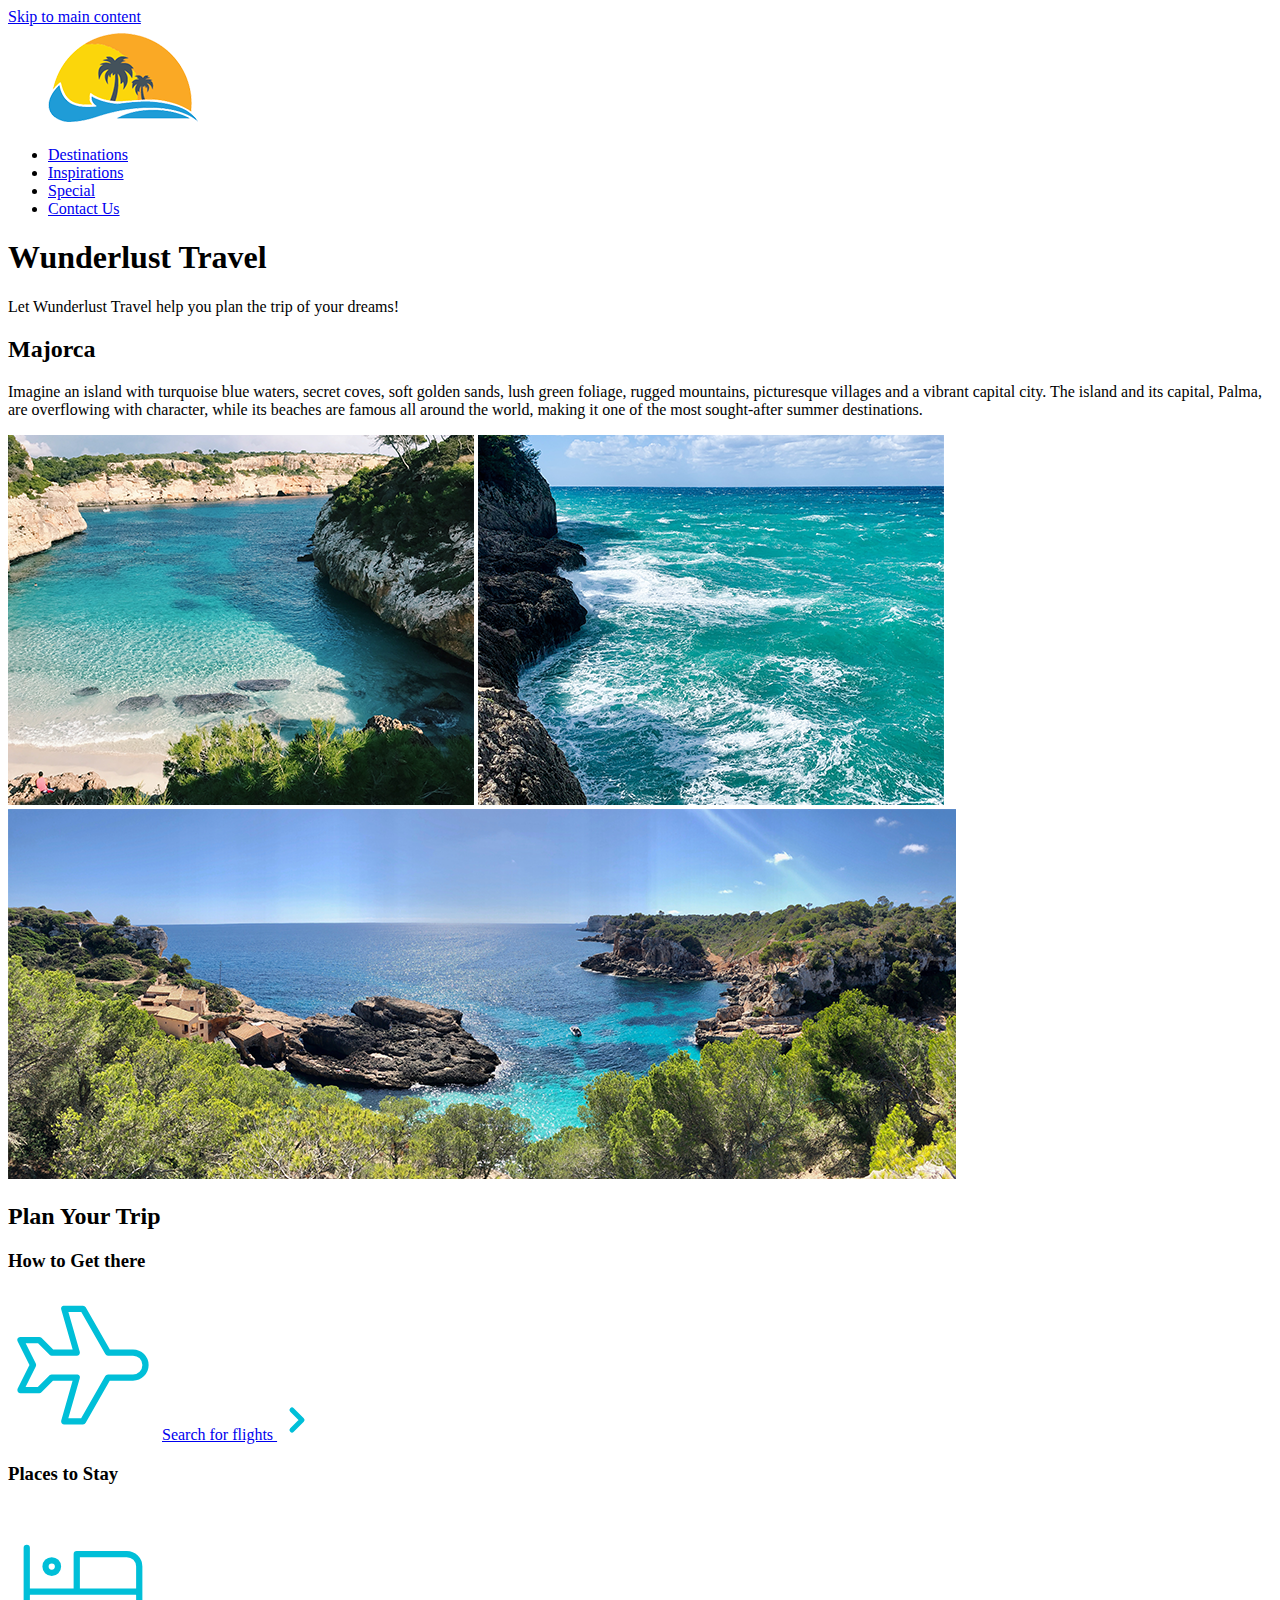
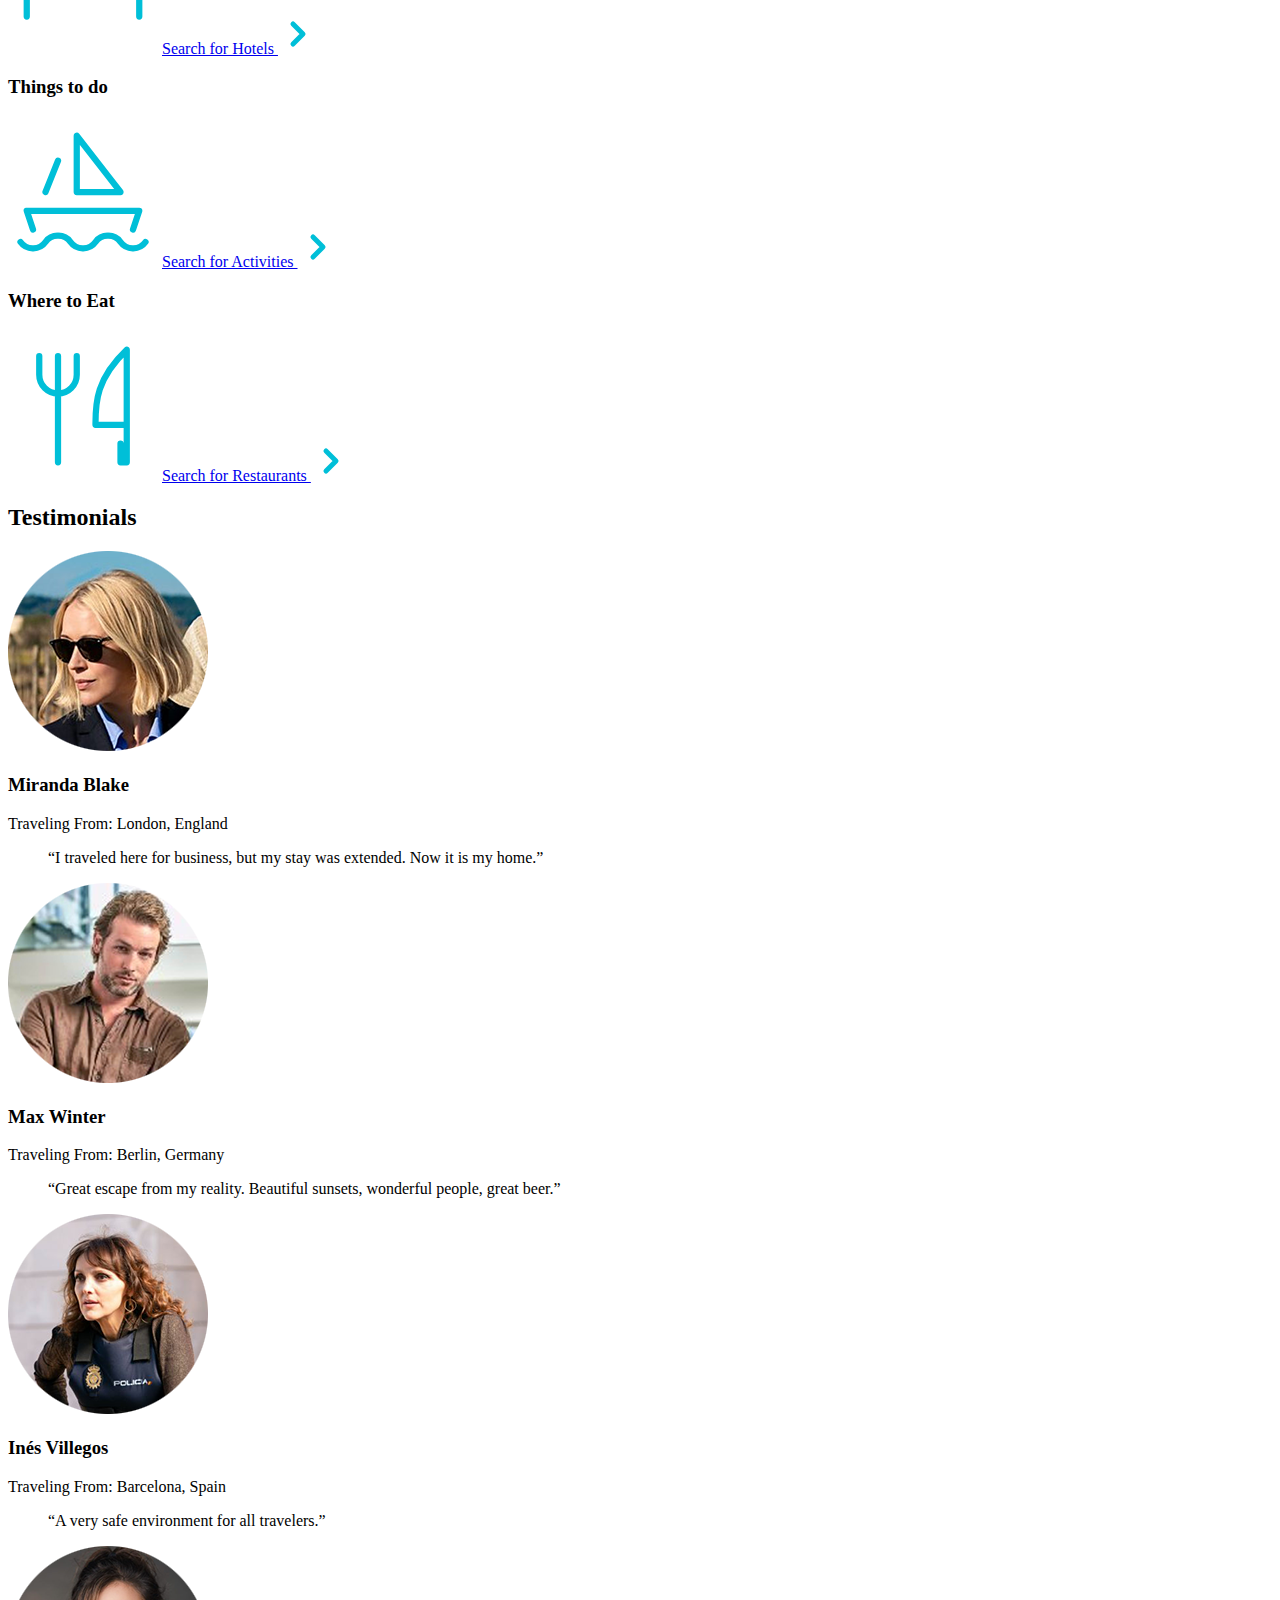
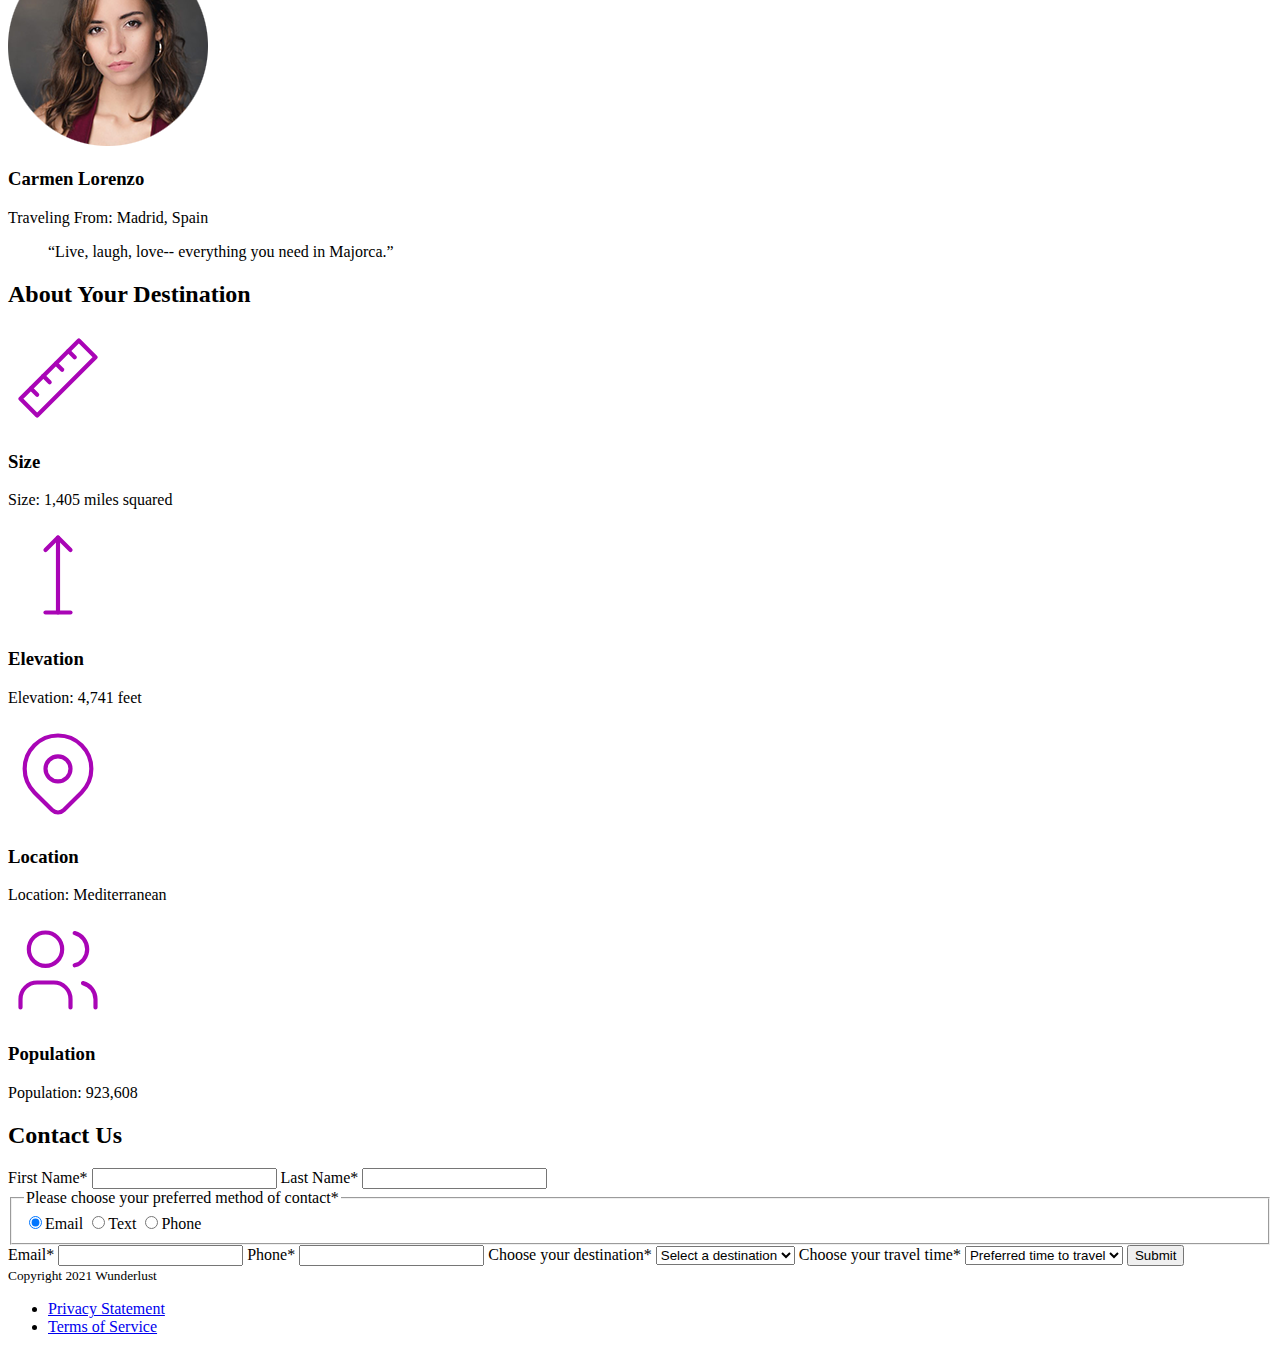
<file: index.html>
<!DOCTYPE html>
<html lang="en">
<head>
	<title>Wunderlust</title>
	<meta charset="utf-8">
	<meta name="viewport" content="width=device-width, initial-scale=1.0">
    <meta name="author" content="Jenn Nickerson">
</head>
    <body>
        <a href="#main-content" id="skipLink">Skip to main content</a>
        <header>
            <img src="images/logo.png" alt="Illustration of some palm trees with waves">
            <nav>
                <ul>
                    <li><a href="#">Destinations</a></li>
                    <li><a href="#">Inspirations</a></li>
                    <li><a href="#">Special</a></li>
                    <li><a href="#contact">Contact Us</a></li>
                </ul>
            </nav>
            <h1>Wunderlust Travel</h1>
            <p>Let Wunderlust Travel help you plan the trip of your dreams!</p>
        </header>
        <main id="main-content">
            <section>
                <h2>Majorca</h2>
                <p>Imagine an island with turquoise blue waters, secret coves, soft golden sands, lush green foliage, rugged mountains, picturesque villages and a vibrant capital city. The island and its capital, Palma, are overflowing with character, while its beaches are famous all around the world, making it one of the most sought-after summer destinations.
                </p>
                <img src="images/majorca-beach.png" alt="A secluded beach in Majorca">
                <img src="images/majorca-waves.png" alt="Waves against the rocks off the coast of Majorca">
                <img src="images/majorca-cove.png" alt="A beautiful quiet cove off the coast of Majorca">
            </section>
            <section>
                <h2>Plan Your Trip</h2>
                <article>
                    <h3>How to Get there</h3>
                    <svg xmlns="http://www.w3.org/2000/svg" class="icon icon-tabler icon-tabler-plane" width="150" height="150" viewBox="0 0 24 24" stroke-width="1" stroke="#00bfd8" fill="none" stroke-linecap="round" stroke-linejoin="round">
                        <path stroke="none" d="M0 0h24v24H0z" fill="none"/>
                        <path d="M16 10h4a2 2 0 0 1 0 4h-4l-4 7h-3l2 -7h-4l-2 2h-3l2 -4l-2 -4h3l2 2h4l-2 -7h3z" />
                    </svg>
                    <a href=”#” title="Search for flights">Search for flights     
                    <svg xmlns="http://www.w3.org/2000/svg" class="icon icon-tabler icon-tabler-chevron-right" width="40" height="40" viewBox="0 0 24 24" stroke-width="3" stroke="#00bfd8" fill="none" stroke-linecap="round" stroke-linejoin="round">
                        <path stroke="none" d="M0 0h24v24H0z" fill="none"/>
                        <polyline points="9 6 15 12 9 18" />
                    </svg></a>
                </article>
                <article>
                    <h3>Places to Stay</h3>
                    <svg xmlns="http://www.w3.org/2000/svg" class="icon icon-tabler icon-tabler-bed" width="150" height="150" viewBox="0 0 24 24" stroke-width="1" stroke="#00bfd8" fill="none" stroke-linecap="round" stroke-linejoin="round">
                        <path stroke="none" d="M0 0h24v24H0z" fill="none"/>
                        <path d="M3 7v11m0 -4h18m0 4v-8a2 2 0 0 0 -2 -2h-8v6" />
                        <circle cx="7" cy="10" r="1" />
                    </svg>
                    <a href=”#” title="Search for hotels">Search for Hotels     
                        <svg xmlns="http://www.w3.org/2000/svg" class="icon icon-tabler icon-tabler-chevron-right" width="40" height="40" viewBox="0 0 24 24" stroke-width="3" stroke="#00bfd8" fill="none" stroke-linecap="round" stroke-linejoin="round">
                            <path stroke="none" d="M0 0h24v24H0z" fill="none"/>
                            <polyline points="9 6 15 12 9 18" />
                        </svg></a>
                </article>
                <article>
                    <h3>Things to do</h3>
                    <svg xmlns="http://www.w3.org/2000/svg" class="icon icon-tabler icon-tabler-sailboat" width="150" height="150" viewBox="0 0 24 24" stroke-width="1" stroke="#00bfd8" fill="none" stroke-linecap="round" stroke-linejoin="round">
                        <path stroke="none" d="M0 0h24v24H0z" fill="none"/>
                        <path d="M2 20a2.4 2.4 0 0 0 2 1a2.4 2.4 0 0 0 2 -1a2.4 2.4 0 0 1 2 -1a2.4 2.4 0 0 1 2 1a2.4 2.4 0 0 0 2 1a2.4 2.4 0 0 0 2 -1a2.4 2.4 0 0 1 2 -1a2.4 2.4 0 0 1 2 1a2.4 2.4 0 0 0 2 1a2.4 2.4 0 0 0 2 -1" />
                        <path d="M4 18l-1 -3h18l-1 3" />
                        <path d="M11 12h7l-7 -9v9" />
                        <line x1="8" y1="7" x2="6" y2="12" />
                      </svg>                      
                    <a href=”#” title="Search for activities">Search for Activities     
                        <svg xmlns="http://www.w3.org/2000/svg" class="icon icon-tabler icon-tabler-chevron-right" width="40" height="40" viewBox="0 0 24 24" stroke-width="3" stroke="#00bfd8" fill="none" stroke-linecap="round" stroke-linejoin="round">
                            <path stroke="none" d="M0 0h24v24H0z" fill="none"/>
                            <polyline points="9 6 15 12 9 18" />
                        </svg></a>
                </article>
                <article>
                    <h3>Where to Eat</h3>
                    <svg xmlns="http://www.w3.org/2000/svg" class="icon icon-tabler icon-tabler-tools-kitchen-2" width="150" height="150" viewBox="0 0 24 24" stroke-width="1" stroke="#00bfd8" fill="none" stroke-linecap="round" stroke-linejoin="round">
                        <path stroke="none" d="M0 0h24v24H0z" fill="none"/>
                        <path d="M19 3v12h-5c-.023 -3.681 .184 -7.406 5 -12zm0 12v6h-1v-3m-10 -14v17m-3 -17v3a3 3 0 1 0 6 0v-3" />
                      </svg>
                                            
                    <a href=”#” title="Search for restaurants">Search for Restaurants     
                        <svg xmlns="http://www.w3.org/2000/svg" class="icon icon-tabler icon-tabler-chevron-right" width="40" height="40" viewBox="0 0 24 24" stroke-width="3" stroke="#00bfd8" fill="none" stroke-linecap="round" stroke-linejoin="round">
                            <path stroke="none" d="M0 0h24v24H0z" fill="none"/>
                            <polyline points="9 6 15 12 9 18" />
                          </svg></a>
                </article>                             
            </section>
            <section>
                <h2>Testimonials</h2>
                <article>
                    <img src="images/miranda-blake.png" alt="Miranda Blake's portrait">
                    <h3>Miranda Blake</h3>
                    <p>Traveling From: London, England</p>
                    <blockquote>“I traveled here for business, but my stay was extended. Now it is my home.”</blockquote>
                </article>
                <article>
                    <img src="images/max-winter.png" alt="Max Winter's portrait">
                    <h3>Max Winter</h3>
                    <p>Traveling From: Berlin, Germany</p>
                    <blockquote>“Great escape from my reality. Beautiful sunsets, wonderful people, great beer.”</blockquote>
                </article>
                <article>
                    <img src="images/ines-villegoes.png" alt="Ines Villegos's portrait">
                    <h3>Inés Villegos</h3>
                    <p>Traveling From: Barcelona, Spain</p>
                    <blockquote>“A very safe environment for all travelers.”</blockquote>
                </article>
                <article>
                    <img src="images/carmen-lorenzo.png" alt="Carmen Lorenzo's portrait">
                    <h3>Carmen Lorenzo</h3>
                    <p>Traveling From: Madrid, Spain</p>
                    <blockquote>“Live, laugh, love-- everything you need in Majorca.”</blockquote>
                </article>
            </section>
            <section>
                <h2>About Your Destination</h2>
                <article>
                    <svg xmlns="http://www.w3.org/2000/svg" class="icon icon-tabler icon-tabler-ruler-2" width="100" height="100" viewBox="0 0 24 24" stroke-width="1" stroke="#a905b6" fill="none" stroke-linecap="round" stroke-linejoin="round">
                        <path stroke="none" d="M0 0h24v24H0z" fill="none"/>
                        <path d="M17 3l4 4l-14 14l-4 -4z" />
                        <path d="M16 7l-1.5 -1.5" />
                        <path d="M13 10l-1.5 -1.5" />
                        <path d="M10 13l-1.5 -1.5" />
                        <path d="M7 16l-1.5 -1.5" />
                      </svg>
                      <h3>Size</h3>
                      <p>Size: 1,405 miles squared</p>
                </article>
                <article>
                    <svg xmlns="http://www.w3.org/2000/svg" class="icon icon-tabler icon-tabler-arrow-top-bar" width="100" height="100" viewBox="0 0 24 24" stroke-width="1" stroke="#a905b6" fill="none" stroke-linecap="round" stroke-linejoin="round">
                        <path stroke="none" d="M0 0h24v24H0z" fill="none"/>
                        <line x1="12" y1="21" x2="12" y2="3" />
                        <path d="M15 6l-3 -3l-3 3" />
                        <line x1="9" y1="21" x2="15" y2="21" />
                      </svg>                      
                      <h3>Elevation</h3>
                      <p>Elevation: 4,741 feet</p>
                </article>
                <article>
                    <svg xmlns="http://www.w3.org/2000/svg" class="icon icon-tabler icon-tabler-map-pin" width="100" height="100" viewBox="0 0 24 24" stroke-width="1" stroke="#a905b6" fill="none" stroke-linecap="round" stroke-linejoin="round">
                        <path stroke="none" d="M0 0h24v24H0z" fill="none"/>
                        <circle cx="12" cy="11" r="3" />
                        <path d="M17.657 16.657l-4.243 4.243a2 2 0 0 1 -2.827 0l-4.244 -4.243a8 8 0 1 1 11.314 0z" />
                      </svg>                                           
                      <h3>Location</h3>
                      <p>Location: Mediterranean</p>
                </article>
                <article>
                    <svg xmlns="http://www.w3.org/2000/svg" class="icon icon-tabler icon-tabler-users" width="100" height="100" viewBox="0 0 24 24" stroke-width="1" stroke="#a905b6" fill="none" stroke-linecap="round" stroke-linejoin="round">
                        <path stroke="none" d="M0 0h24v24H0z" fill="none"/>
                        <circle cx="9" cy="7" r="4" />
                        <path d="M3 21v-2a4 4 0 0 1 4 -4h4a4 4 0 0 1 4 4v2" />
                        <path d="M16 3.13a4 4 0 0 1 0 7.75" />
                        <path d="M21 21v-2a4 4 0 0 0 -3 -3.85" />
                      </svg>                                                                 
                      <h3>Population</h3>
                      <p>Population: 923,608</p>
                </article>
            </section>
            <section>
                <h2>Contact Us</h2>
                <form action="https://wp.zybooks.com/form-viewer.php" method="POST"  autocomplete="off">	
                    <label for="first-name">First Name<span class="required">*</span></label>
                    <input id="first-name" name="first-name" required="" type="text" />
                    <label for="last-name">Last Name<span class="required">*</span></label>
                    <input id="last-name" name="last-name" required="" type="text" />
                    <fieldset>
                        <legend>Please choose your preferred method of contact<span class="required">*</span></legend>
                        <input id="contact-email" type="radio" name="contact-method"  value="email" checked="checked" required ><label for="contact-email">Email</label>
                        <input id="contact-text" type="radio" name="contact-method"  value="text"><label for="contact-text">Text</label>
                        <input id="contact-phone" type="radio" name="contact-method"  value="phone"><label for="contact-phone">Phone</label>
                    </fieldset>
                    <label for="email">Email<span class="required">*</span></label>
                    <input id="email" name="email" type="email" required />
                    <label for="phone">Phone<span class="required">*</span></label>
                    <input id="phone" name="phone" type="tel" required />
                    <label for="destination-choice">Choose your destination<span class="required">*</span></label>
                    <select name="destination-choice" id="destination-choice">
                        <option value="" selected="selected">Select a destination</option>
                        <option value="Barcelona">Barcelona</option>
                        <option value="Granada">Granada</option>
                        <option value="Ibiza">Ibiza</option>
                        <option value="Madrid">Madrid</option>
                        <option value="Majorca">Majorca</option>
                        <option value="Seville">Seville</option>
                        <option value="Tenerife">Tenerife</option>
                        <option value="Valencia">Valencia</option>
                    </select>
                    <label for="season">Choose your travel time<span class="required">*</span></label>
                    <select name="season" id="season">
                        <option value="" selected="selected">Preferred time to travel</option>
                        <option value="Fall">Fall</option>
                        <option value="Winter">Winter</option>
                        <option value="Spring">Spring</option>
                        <option value="Summer">Summer</option>
                        <option value="Flexible">Flexible</option>
                    </select>
                    <input type="submit" value="Submit" />
                </form>
            </section>
        </main>
        <footer>
            <small>Copyright 2021 Wunderlust</small>
            <nav>
                <ul>
                    <li><a href="#">Privacy Statement</a></li>
                    <li><a href="#">Terms of Service</a></li>
                </ul>
            </nav>
        </footer>
    </body>
</html>
</file>
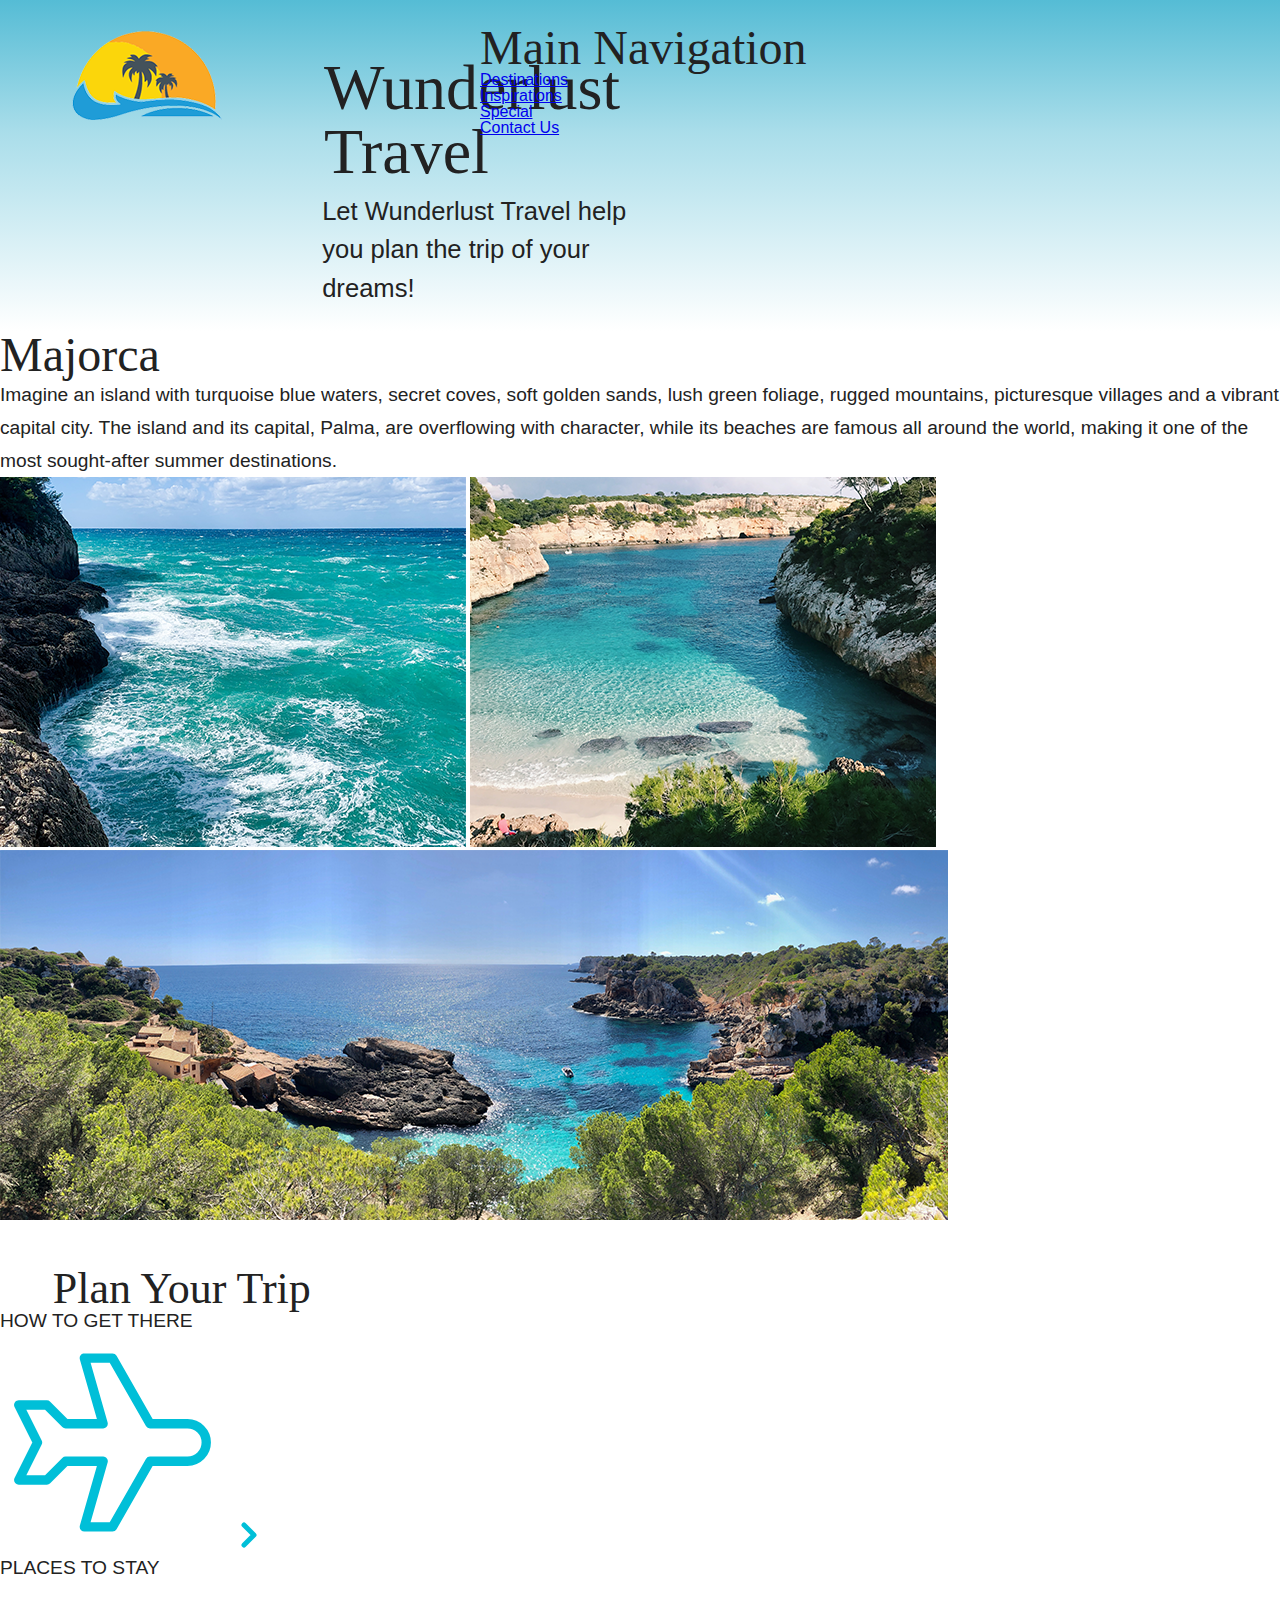
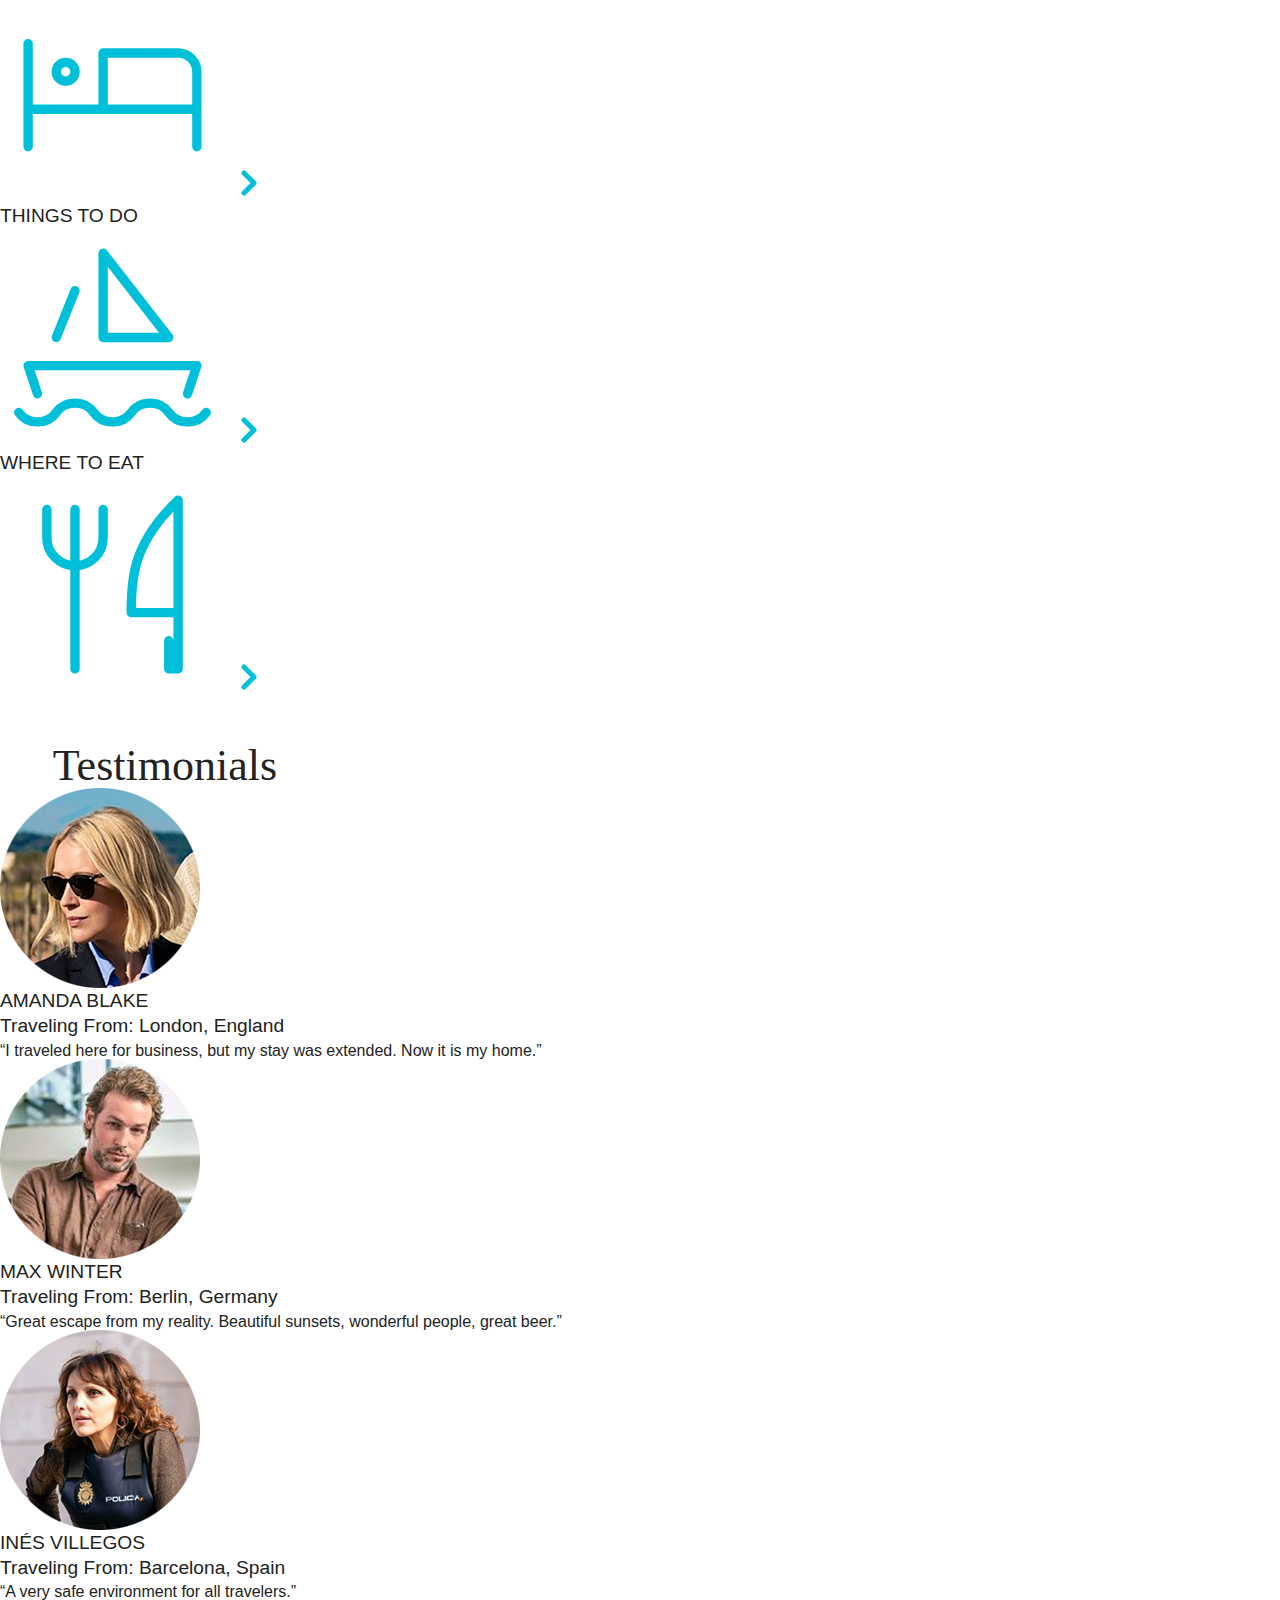
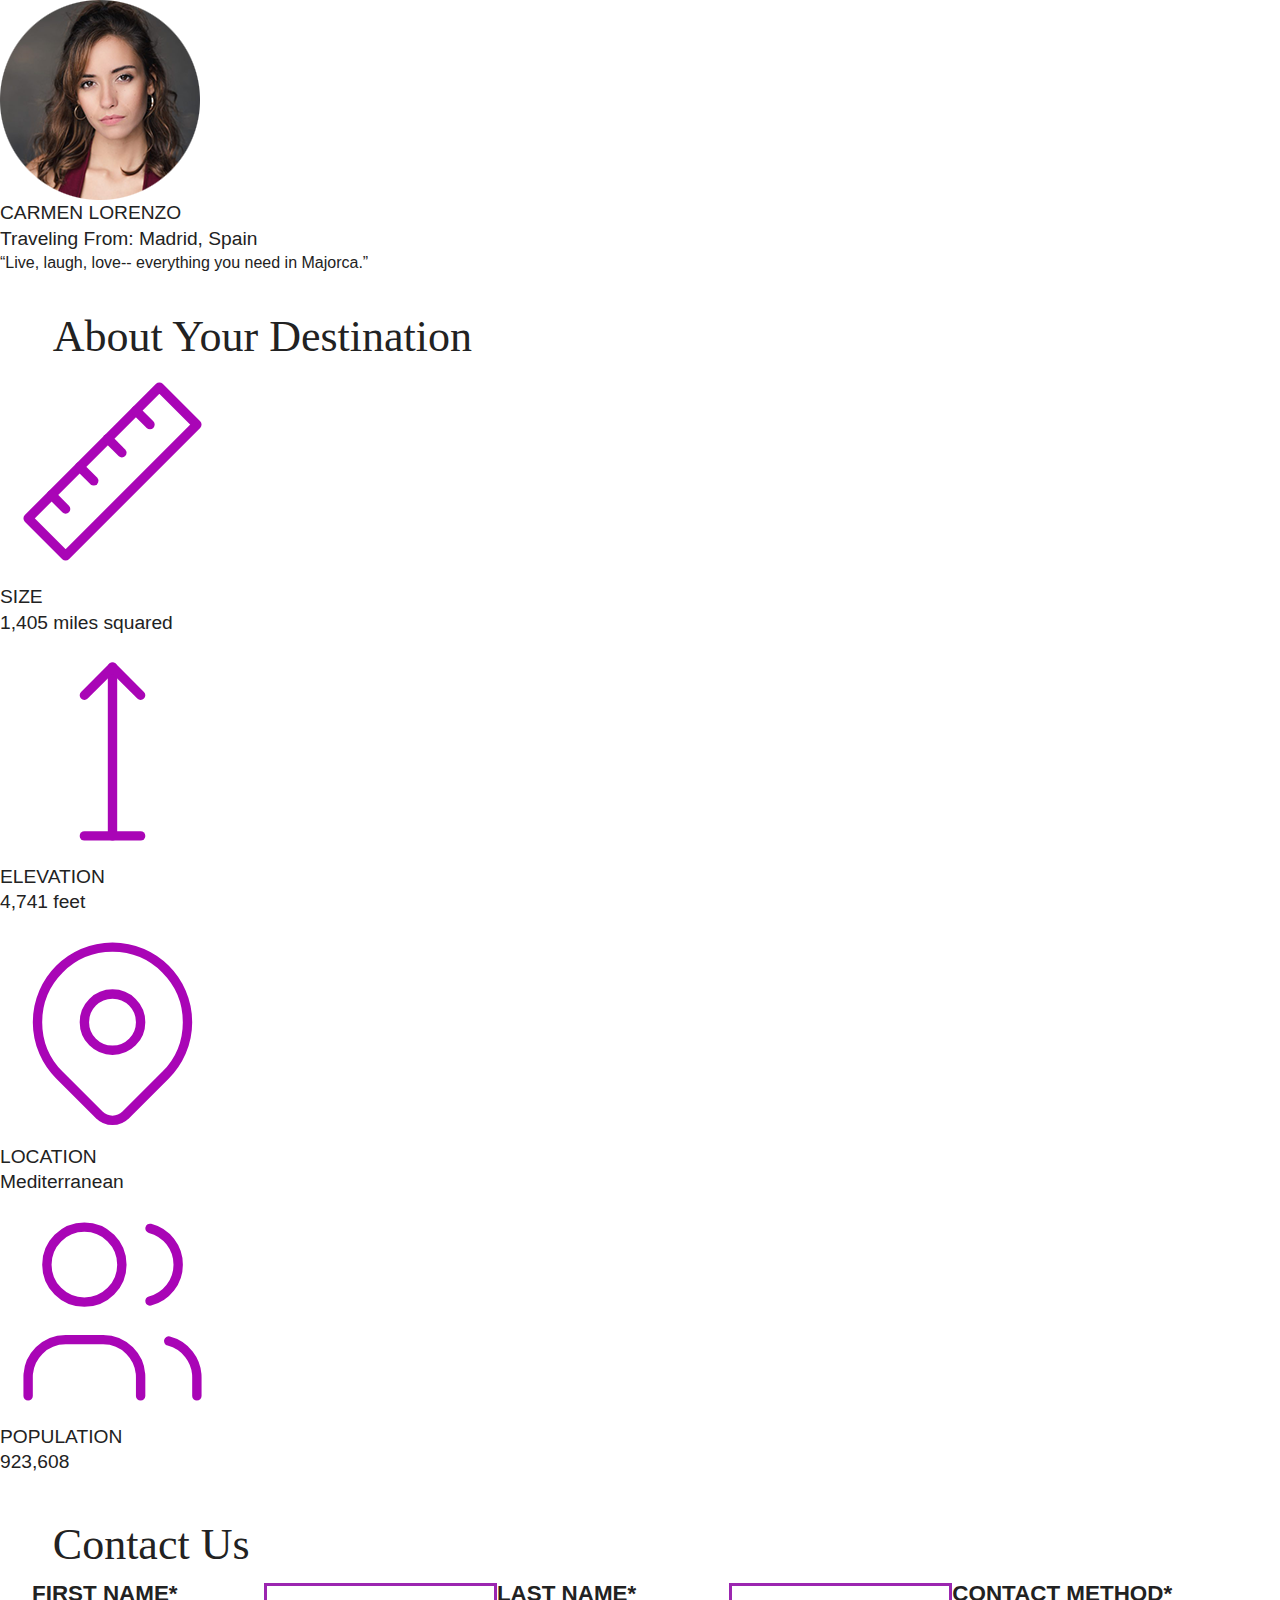
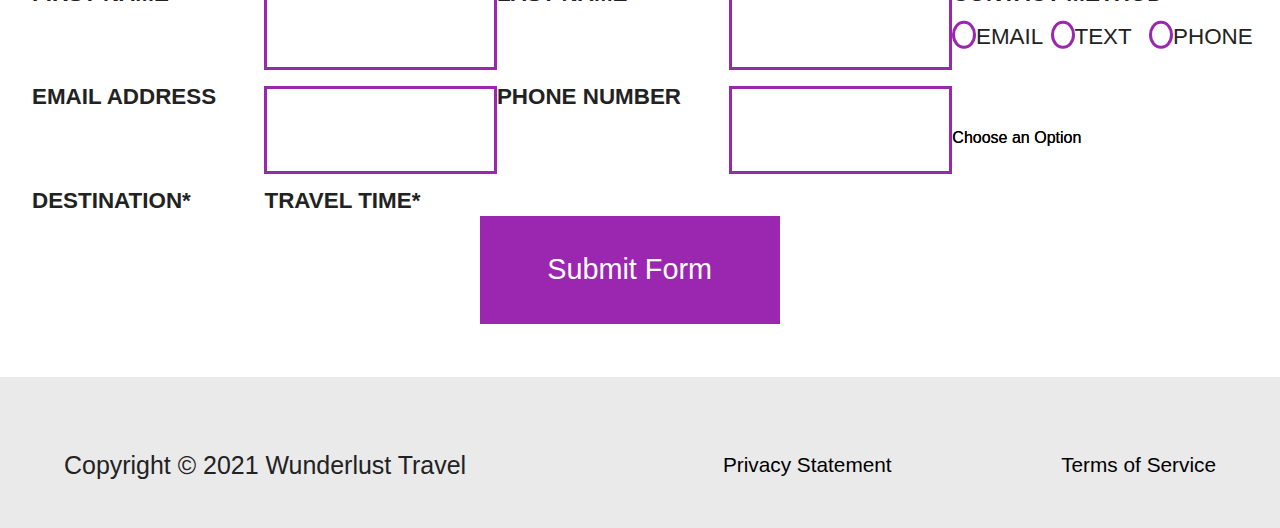
<file: majorca.html>
<!DOCTYPE html>
<html lang="en">
    <head>
<!--         Add all required tags in the head here - meta tags for SEO, responsiveness, and with info about the page, etc., in addition to tags to create a card on Twitter with a large image and open graph tags to allow for sharing on other social media sites -->
        <meta http-equiv="X-UA-Compatible" content="IE=edge">
        <meta charset="utf-8">
        <meta name="viewport" content="width=device-width, initial-scale=1.0">
        <meta name="author" content="Jenn Nickerson">
        <title>Your Guide to Vacationing in Majorca</title>
        <meta name="description" content="Your guide to Majorca, one of the most beautiful islands in the Mediterranean with some of the best beaches in the world.">
        <meta name="keywords" content="Majorca, Mediterranean travel, beach destination, Mediterranean vacation">
        <meta name="robots" content="follow, index max-snippet:-1, max-video-preview:-1, max-image-preview:large"/>
        <link rel = "canonical" href ="https://www.public.asu.edu/~janicker/wunderlust/majorca.html">
        <!--Twitter Card Tags-->
        <meta name="twitter:card" content="website">
	    <meta name="twitter:site" content="@wunderlust">
	    <meta name="twitter:creator" content="@jennsweb">
	    <meta name="twitter:title" content="Your Complete Guide to Vacationing in Majorca">
	    <meta name="twitter:description" content="More than just amazing beaches, Mediterranean island Majorca has hotels, restaurants, fun activities and more!">
	    <meta name="twitter:image" content="https://www.public.asu.edu/~janicker/wunderlust/majorca-beach.jpg">
	    <meta name="twitter:image:alt" content="A secluded cove off the Majorcan coast with crystal clear water">
        <!-- Open Graph Tags for the Socials -->	
	    <meta property="og:title" content="Majorca Travel Guide"/>
	    <meta property="og:url" content="https://www.public.asu.edu/~janicker/wunderlust/majorca.html"/>
	    <meta property="og:type" content="article"/>
	    <meta property="og:image" content="https://www.public.asu.edu/~janicker/wunderlust/majorca-beach.jpg"/>
        <!--CSS File-->
        <link rel="stylesheet" href="styles.css">
    </head>
    <body>
<!--         Reveiew the document and add the proper tags to all of the headings  throughout. Use the outline feature in the validator to ensure that these have been added correctly. See the image of the correct outline as a reference if you have questions 

Also review the alt text on all of the images to ensure that it is descriptive and appropriate-->
        <header>
            <img src="images/logo.png" alt="Wunderlust logo showing blue waves and the outline of two palm trees against an orange and yellow sunset">
            <h1>Wunderlust Travel</h1>
            <p>Let Wunderlust Travel help you plan the trip of your dreams!</p>
            <nav>
                <h2>Main Navigation</h2>
                <ul>
                    <li><a href="#">Destinations</a></li>
                    <li><a href="#">Inspirations</a></li>
                    <li><a href="#">Special</a></li>
                    <li><a href="#">Contact Us</a></li>
                </ul>
            </nav>
        </header>
        <main>
            <article>  
                <h2>Majorca</h2>
                <p>Imagine an island with turquoise blue waters, secret coves, soft golden sands, lush green foliage, rugged mountains, picturesque villages and a vibrant capital city. The island and its capital, Palma, are overflowing with character, while its beaches are famous all around the world, making it one of the most sought-after summer destinations.</p>
                <img src="images/majorca-waves.png" alt="Majorca beach with turquoise waves crashing and foaming against a rock cliff">
                <img src="images/majorca-beach.png" alt="Beautiful beach on the Majorcan coast with clear blue water and white sands">
                <img src="images/majorca-cove.png" alt="Deep cove with sparkling blue water stretching to the horizon with the trees along the Majorcan coastline in the foreground">
                <section>
                    <h3>Plan Your Trip</h3>
                    <section>
                        <h4>How to Get There</h4>
                        <svg xmlns="http://www.w3.org/2000/svg" class="icon icon-tabler icon-tabler-plane" width="225" height="225" viewBox="0 0 24 24" stroke-width="1" stroke="#00bfd8" fill="none" stroke-linecap="round" stroke-linejoin="round"> <path stroke="none" d="M0 0h24v24H0z" fill="none"/> <path d="M16 10h4a2 2 0 0 1 0 4h-4l-4 7h-3l2 -7h-4l-2 2h-3l2 -4l-2 -4h3l2 2h4l-2 -7h3z" /></svg>
                        <a href="#" title="Search for flights">
                            <svg xmlns="http://www.w3.org/2000/svg" class="icon icon-tabler icon-tabler-chevron-right" width="40" height="40" viewBox="0 0 24 24" stroke-width="3" stroke="#00bfd8" fill="none" stroke-linecap="round" stroke-linejoin="round"><path stroke="none" d="M0 0h24v24H0z" fill="none"/><polyline points="9 6 15 12 9 18" /></svg>
                        </a>
                    </section>      
                    <section>
                        <h4>Places to Stay</h4>
                        <svg xmlns="http://www.w3.org/2000/svg" class="icon icon-tabler icon-tabler-bed" width="225" height="225" viewBox="0 0 24 24" stroke-width="1" stroke="#00bfd8" fill="none" stroke-linecap="round" stroke-linejoin="round"><path stroke="none" d="M0 0h24v24H0z" fill="none"/><path d="M3 7v11m0 -4h18m0 4v-8a2 2 0 0 0 -2 -2h-8v6" /><circle cx="7" cy="10" r="1" /></svg>
                        <a href="#" title="Search for hotels">
                            <svg xmlns="http://www.w3.org/2000/svg" class="icon icon-tabler icon-tabler-chevron-right" width="40" height="40" viewBox="0 0 24 24" stroke-width="3" stroke="#00bfd8" fill="none" stroke-linecap="round" stroke-linejoin="round"><path stroke="none" d="M0 0h24v24H0z" fill="none"/><polyline points="9 6 15 12 9 18" /></svg> 
                        </a>
                    </section>
                    <section>
                        <h4>Things to Do</h4>
                        <svg xmlns="http://www.w3.org/2000/svg" class="icon icon-tabler icon-tabler-sailboat" width="225" height="225" viewBox="0 0 24 24" stroke-width="1" stroke="#00bfd8" fill="none" stroke-linecap="round" stroke-linejoin="round"><path stroke="none" d="M0 0h24v24H0z" fill="none"/><path d="M2 20a2.4 2.4 0 0 0 2 1a2.4 2.4 0 0 0 2 -1a2.4 2.4 0 0 1 2 -1a2.4 2.4 0 0 1 2 1a2.4 2.4 0 0 0 2 1a2.4 2.4 0 0 0 2 -1a2.4 2.4 0 0 1 2 -1a2.4 2.4 0 0 1 2 1a2.4 2.4 0 0 0 2 1a2.4 2.4 0 0 0 2 -1" /><path d="M4 18l-1 -3h18l-1 3" /><path d="M11 12h7l-7 -9v9" /><line x1="8" y1="7" x2="6" y2="12" /></svg>
                        <a href="#" title="Search for Activities">
                            <svg xmlns="http://www.w3.org/2000/svg" class="icon icon-tabler icon-tabler-chevron-right" width="40" height="40" viewBox="0 0 24 24" stroke-width="3" stroke="#00bfd8" fill="none" stroke-linecap="round" stroke-linejoin="round"><path stroke="none" d="M0 0h24v24H0z" fill="none"/><polyline points="9 6 15 12 9 18" /></svg> 
                        </a>                     
                    </section>    
                    <section>
                        <h4>Where to Eat</h4>
                        <svg xmlns="http://www.w3.org/2000/svg" class="icon icon-tabler icon-tabler-tools-kitchen-2" width="225" height="225" viewBox="0 0 24 24" stroke-width="1" stroke="#00bfd8" fill="none" stroke-linecap="round" stroke-linejoin="round"><path stroke="none" d="M0 0h24v24H0z" fill="none"/><path d="M19 3v12h-5c-.023 -3.681 .184 -7.406 5 -12zm0 12v6h-1v-3m-10 -14v17m-3 -17v3a3 3 0 1 0 6 0v-3" /></svg>
                        <a href="#" title="Search for Restaurants">
                            <svg xmlns="http://www.w3.org/2000/svg" class="icon icon-tabler icon-tabler-chevron-right" width="40" height="40" viewBox="0 0 24 24" stroke-width="3" stroke="#00bfd8" fill="none" stroke-linecap="round" stroke-linejoin="round"><path stroke="none" d="M0 0h24v24H0z" fill="none"/><polyline points="9 6 15 12 9 18" /></svg>                          
                        </a>
                    </section>   
                </section>
                <section>
                    <h3>Testimonials</h3>
                    <section>
                        <img src="images/miranda-blake.png" alt="Miranda Blake has a blonde bob and is wearing dark sunglasses">
                        <h4>Amanda Blake</h4>
                        <p>Traveling From: London, England</p>
                        <q>I traveled here for business, but my stay was extended. Now it is my home.</q>
                    </section>
                    <section>
                        <img src="images/max-winter.png" alt="Max Winter is a man in his 30s wearing a brown shirt ">
                        <h4>Max Winter</h4>
                        <p>Traveling From: Berlin, Germany</p>
                        <q>Great escape from my reality. Beautiful sunsets, wonderful people, great beer.</q>
                    </section>
                    <section>
                        <img src="images/ines-villegoes.png" alt="Ines is a Spanish police officer wearing a badge and a vest that says Policia">
                        <h4>Inés Villegos</h4>
                        <p>Traveling From: Barcelona, Spain</p>
                        <q>A very safe environment for all travelers.</q>
                    </section>
                    <section>
                        <img src="images/carmen-lorenzo.png" alt="Carmen Lorenzo is a young woman with long, dark brown hair and she is wearing gold hoop earrings">
                        <h4>Carmen Lorenzo</h4>
                        <p>Traveling From: Madrid, Spain</p>
                        <q>Live, laugh, love-- everything you need in Majorca.</q>
                    </section>
                </section>
                <section>
                    <h3>About Your Destination</h3>
                    <section>
                        <svg xmlns="http://www.w3.org/2000/svg" class="icon icon-tabler icon-tabler-ruler-2" width="225" height="225" viewBox="0 0 24 24" stroke-width="1" stroke="#a905b6" fill="none" stroke-linecap="round" stroke-linejoin="round"><path stroke="none" d="M0 0h24v24H0z" fill="none"/><path d="M17 3l4 4l-14 14l-4 -4z" /><path d="M16 7l-1.5 -1.5" /><path d="M13 10l-1.5 -1.5" /><path d="M10 13l-1.5 -1.5" /><path d="M7 16l-1.5 -1.5" /></svg>
                        <h4>Size</h4>
                        <p>1,405 miles squared</p>
                    </section>
                    <section>
                        <svg xmlns="http://www.w3.org/2000/svg" class="icon icon-tabler icon-tabler-arrow-top-bar" width="225" height="225" viewBox="0 0 24 24" stroke-width="1" stroke="#a905b6" fill="none" stroke-linecap="round" stroke-linejoin="round"><path stroke="none" d="M0 0h24v24H0z" fill="none"/><line x1="12" y1="21" x2="12" y2="3" /><path d="M15 6l-3 -3l-3 3" /><line x1="9" y1="21" x2="15" y2="21" /></svg>
                        <h4>Elevation</h4>
                        <p>4,741 feet</p>
                    </section>
                    <section>
                        <svg xmlns="http://www.w3.org/2000/svg" class="icon icon-tabler icon-tabler-map-pin" width="225" height="225" viewBox="0 0 24 24" stroke-width="1" stroke="#a905b6" fill="none" stroke-linecap="round" stroke-linejoin="round"><path stroke="none" d="M0 0h24v24H0z" fill="none"/><circle cx="12" cy="11" r="3" /><path d="M17.657 16.657l-4.243 4.243a2 2 0 0 1 -2.827 0l-4.244 -4.243a8 8 0 1 1 11.314 0z" /></svg>
                        <h4>Location</h4>
                        <p>Mediterranean</p>
                    </section>
                    <section>
                        <svg xmlns="http://www.w3.org/2000/svg" class="icon icon-tabler icon-tabler-users" width="225" height="225" viewBox="0 0 24 24" stroke-width="1" stroke="#a905b6" fill="none" stroke-linecap="round" stroke-linejoin="round"><path stroke="none" d="M0 0h24v24H0z" fill="none"/><circle cx="9" cy="7" r="4" /><path d="M3 21v-2a4 4 0 0 1 4 -4h4a4 4 0 0 1 4 4v2" /><path d="M16 3.13a4 4 0 0 1 0 7.75" /><path d="M21 21v-2a4 4 0 0 0 -3 -3.85" /></svg>
                        <h4>Population</h4>
                        <p>923,608</p>
                    </section>
                </section>
                <section>
                    <h3>Contact Us</h3>
                    <form method="post" action="https://wp.zybooks.com/form-viewer.php">
                        <label for="fName">First Name<span>*</span></label>
                        <input type="text" name="fName" id="fName" autocomplete="given-name" required>
                        <label for="lName">Last Name<span>*</span></label>
                        <input type="text" name="lName" id="lName" autocomplete="family-name" required>
                        <fieldset>
                            <legend>Contact Method<span>*</span></legend>
                            <input type="radio" name="contactPref" id="prefEmail" required>
                            <label for="prefEmail">Email</label>
                            <input type="radio" name="contactPref" id="prefText">
                            <label for="prefText">Text</label>
                            <input type="radio" name="contactPref" id="prefPhone">
                            <label for="prefPhone">Phone</label>
                        </fieldset>
                        <label for="email">Email Address</label>
                        <input type="email" name="email" id="email" autocomplete="email">
                        <label for="phone">Phone Number</label>
                        <input type="tel" name="phone" id="phone" autocomplete="tel">
                        <label for="destination">Destination<span>*</span></label>
                        <select name="destination" id="destination" required>
                            <option value="">Choose an Option</option>
                            <option value="barcelona">Barcelona</option>
                            <option value="granada">Granada</option>
                            <option value="ibiza">Ibiza</option>
                            <option value="madrid">Madrid</option>
                            <option value="majora">Majora</option>
                            <option value="seville">Seville</option>
                            <option value="tenerife">Tenerife</option>
                            <option value="valencia">Valencia</option>
                        </select>
                        <label for="travelTime">Travel Time<span>*</span></label>
                        <select name="travelTime" id="travelTime" required>
                            <option value="">Choose an Option</option>
                            <option value="fall">Fall</option>
                            <option value="winter">Winter</option>
                            <option value="spring">Spring</option>
                            <option value="summer">Summer</option>
                            <option value="flexible">Flexible</option>
                        </select>
                        <input type="submit" name="mySubmit" id="mySubmit" value="Submit Form">
                    </form>
                </section>
            </article>
        </main>
        <footer>
            <p>Copyright &copy; 2021 Wunderlust Travel</p>
            <a href="#">Privacy Statement</a>
            <a href="#">Terms of Service</a>
        </footer>
    </body>
</html>
</file>
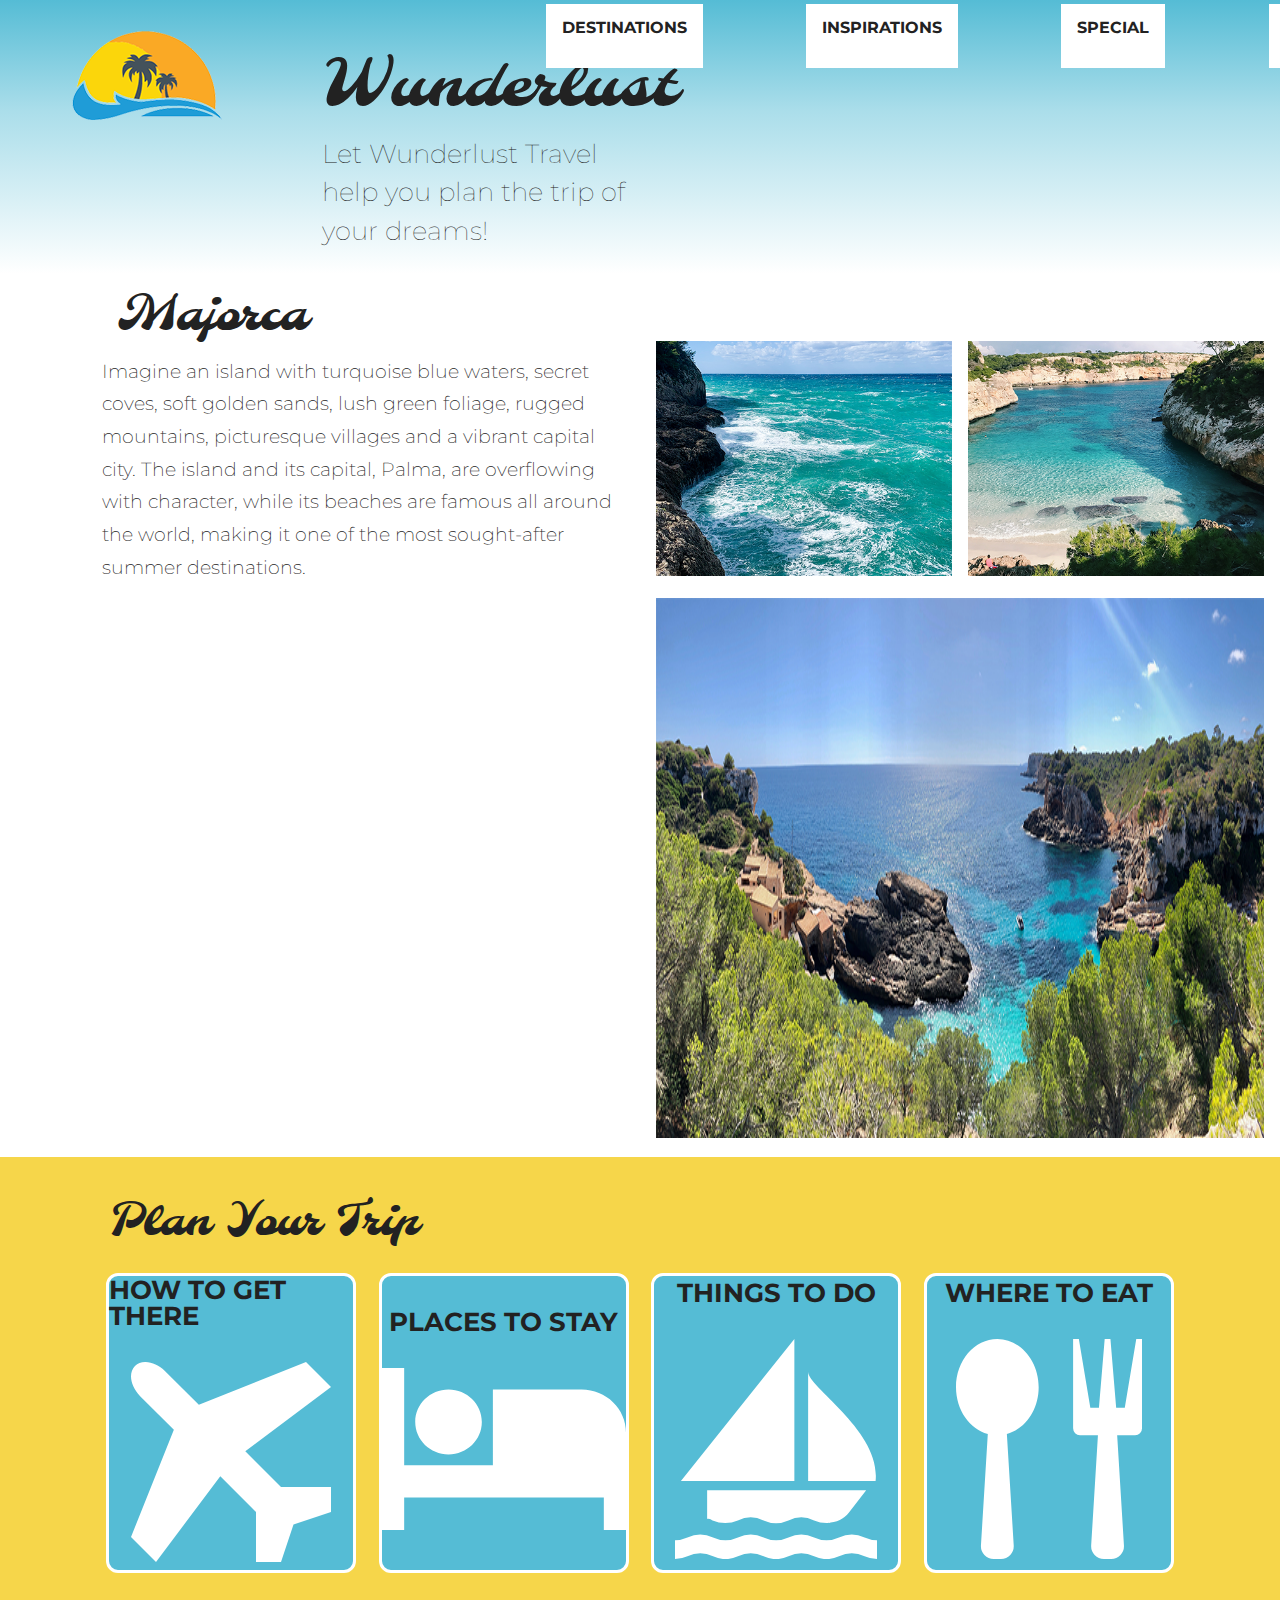
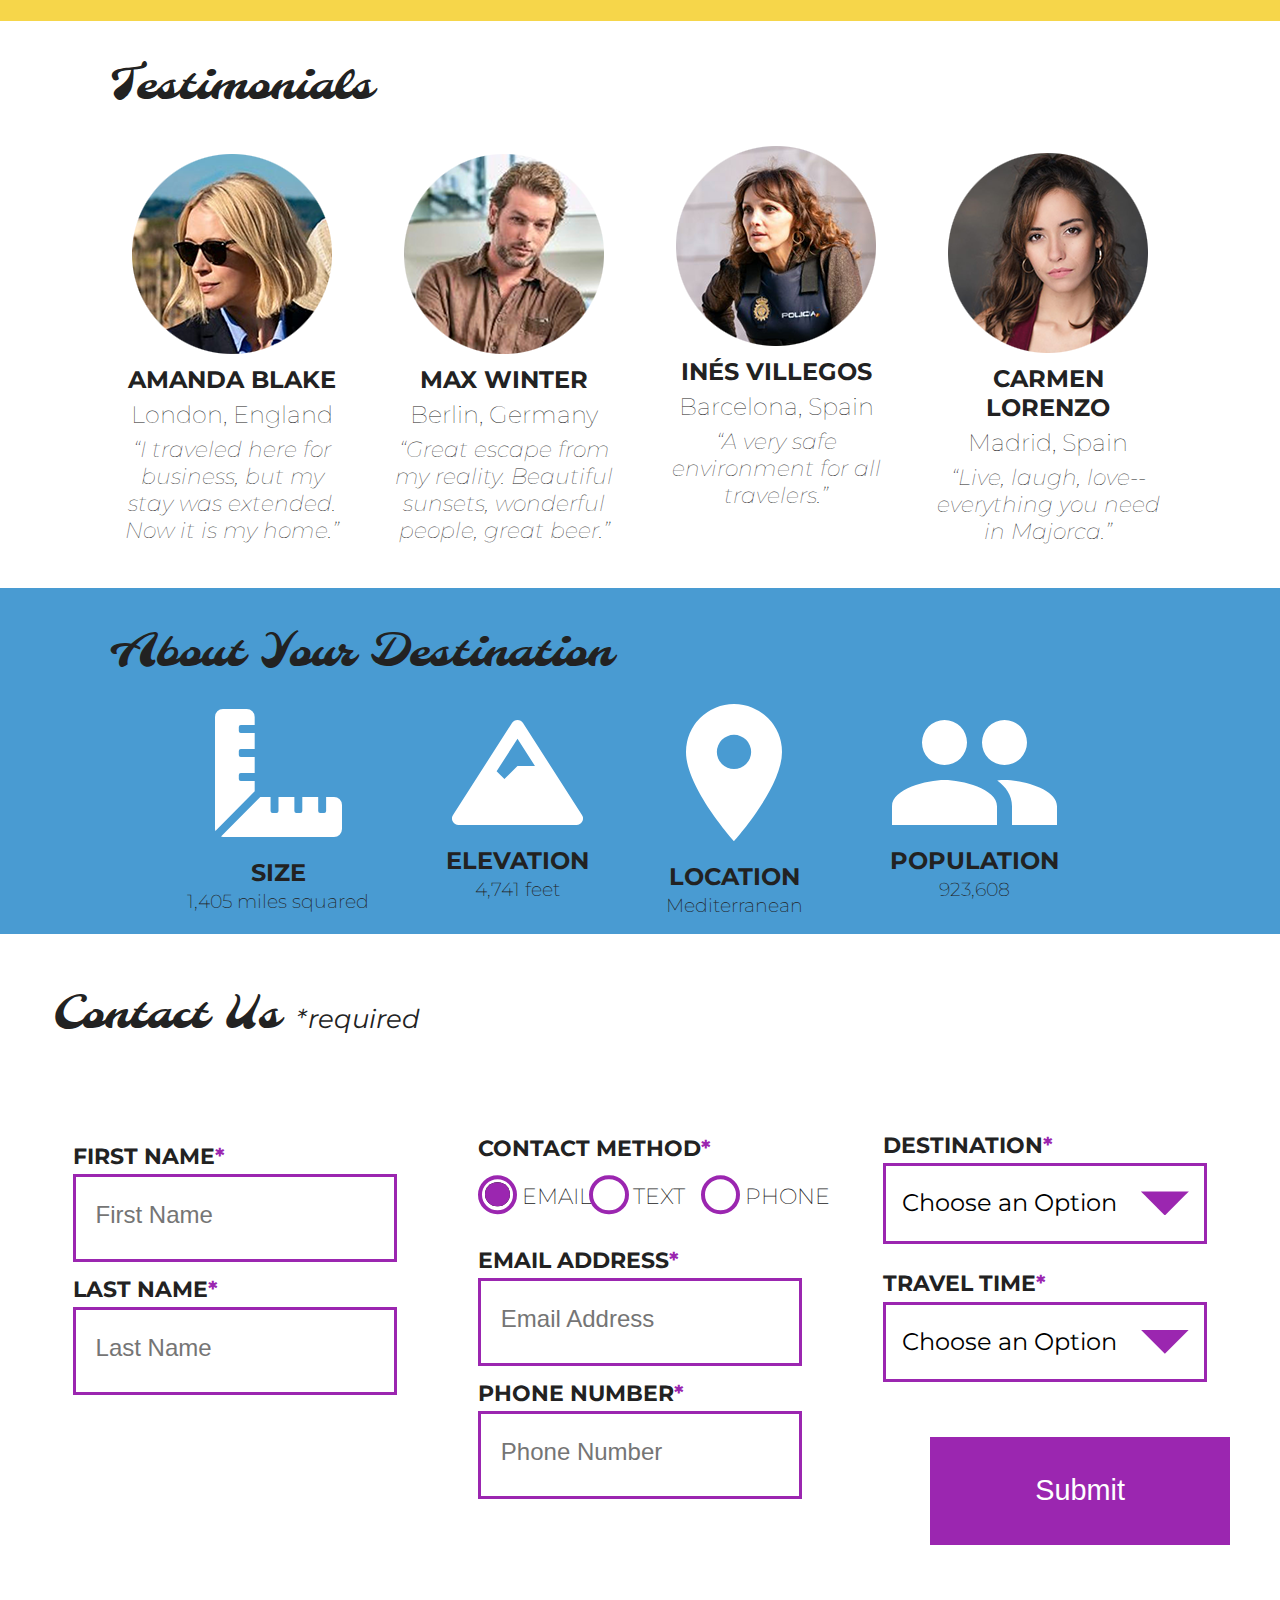
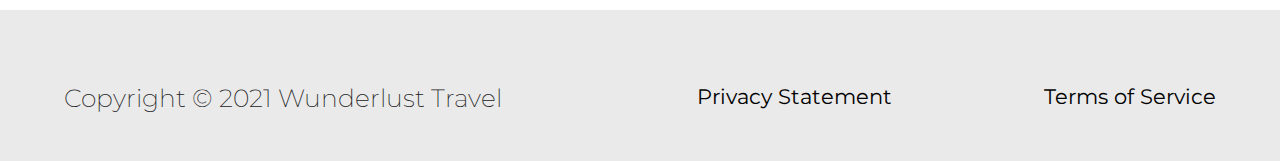
<file: wunderlust-majora.html>
<!DOCTYPE html>
<html lang="en">
    <head>
        <meta charset="utf-8">
        <meta name="viewport" content="width=device-width, initial-scale=1">
        <meta name="author" content="Jenn Nickerson">
        <meta name="description" content="Let Wunderlust Travel take you to beautiful Majorca this year! Majorca is a beautiful island and offers beauty and fun to its visitors">
        <meta name="keywords" content="travel, majorca, beach, island, vacation, destination, getaway, restaurants in majorca, entertainment in majorca, testimonials from visitors">
        <title>Wunderlust Travel</title>
        <meta name="robots" content="index,follow">

        <!-- ~~~~~~~~~~ TWITTER CARD TAGS ~~~~~~~~~~ -->
        <meta name="twitter:card" content="summary_large_image">
        <meta name="twitter:site" content="@wunderlusttravel">
        <meta name="twitter:creator" content="@wunderlusttravel">
        <meta name="twitter:title" content="Wunderlust Travel: Majorca">
        <meta name="twitter:description" content="Let Wunderlust Travel take you to beautiful Majorca this year! Majorca is a beautiful island and offers beauty and fun to its visitors">
        <meta name="twitter:image" content="https://wunderlusttravel.com/images/majorca-cove.png">

        <!-- ~~~~~~~~~~ OPEN GRAPH META TAGS ~~~~~~~~~~ -->
        <meta property="og:title" content="See Majorca with Wunderlust Travel">
        <meta property="og:type" content="website">
        <meta property="og:image" content="https://wunderlusttravel.com/images/majorca-cove.png">
        <meta property="og:url" content="https://wunderlusttravel.com/majorca">
        <meta property="og:description" content="Let Wunderlust Travel take you to beautiful Majorca this year! Majorca is a beautiful island and offers beauty and fun to its visitors">
        <!-- ~~~~~~~~~~FAVICON ~~~~~~~~~~ -->
        <link rel="shortcut icon" href="images/favicon.png">

        <!-- ~~~~~~~~~~ GOOGLE FONTS ~~~~~~~~~~ -->
        <link rel="preconnect" href="https://fonts.googleapis.com">
        <link rel="preconnect" href="https://fonts.gstatic.com" crossorigin>
        <link href="https://fonts.googleapis.com/css2?family=Molle:ital@1&family=Montserrat:wght@400;600&display=swap" rel="stylesheet">
        <link href="styles.css" rel="stylesheet">
    </head>
    <body>
        <a id="skip" href="#main-content">Skip to Main Content</a>
        <!-- styling skip links: https://webaim.org/techniques/css/invisiblecontent/ -->
        <header>
            <a href="index.html" id="logo"><img src="images/logo.png" alt="The Wunderlust logo shows blue waves and the outline of two palm trees against an orange sun"></a>
            <h1>Wunderlust</h1>
			<p>Let Wunderlust Travel help you plan the trip of your dreams!</p>			
            <nav>
                <div id="menu-toggle">
                    <!-- responsive menu code from (with changes made to match mockups): https://css-tricks.com/three-css-alternatives-to-javascript-navigation/ -->
                    <h2 class="sr-only">Main Navigation</h2>
                    <!-- hidden but accessible headings from: https://webaim.org/techniques/css/invisiblecontent/ -->
                    <input name="toggle" id="toggle" type="checkbox">
                    <label for="toggle">Menu</label>
                    <ul>
                        <li class="active"><a href="#">Destinations</a></li>
                        <li><a href="#">Inspirations</a></li>
                        <li><a href="#">Special</a></li>
                        <li><a href="#">Contact Us</a></li>
                    </ul>
                </div>
            </nav>
        </header>
        <main id="main-content">
            <article>
                <div id="intro">  
                    <h2>Majorca</h2>
                    <p>Imagine an island with turquoise blue waters, secret coves, soft golden sands, lush green foliage, rugged mountains, picturesque villages and a vibrant capital city. The island and its capital, Palma, are overflowing with character, while its beaches are famous all around the world, making it one of the most sought-after summer destinations.</p>
                    <div id="img-grid">
                        <img src="images/majorca-waves.png" alt="Turquoise blue waters with white wave caps crashing against a rock cliff">
                        <img src="images/majorca-beach.png" alt="A calm cove with turquoise waters calmly lapping at a light sand beach">
                        <picture>
                            <source srcset="images/majorca-cove-small.png"
                                media="(max-width: 500px)">
                            <img src="images/majorca-cove.png" alt="Deep blue water leading to the horizon with the island and trees in the foreground">
                        </picture>
                    </div>
                </div>  
                <section id="plan">
                    <h3>Plan Your Trip</h3>
                    <div>
                        <section>
                            <h4>How to Get There</h4>
                            <a href="#" title="Search for flights">
                                <img src="images/get.svg" alt="airplane icon">
                            </a>
                        </section>      
                        <section>
                            <h4>Places to Stay</h4>
                            <a href="#" title="Search for hotels">
                                <img src="images/stay.svg" alt="bed icon">
                            </a>
                        </section>
                        <section>
                            <h4>Things to Do</h4>
                            <a href="#" title="Search for Activities">
                                <img src="images/do.svg" alt="sailboat icon">
                            </a>                     
                        </section>    
                        <section>
                            <h4>Where to Eat</h4>
                            <a href="#" title="Search for Restaurants">
                                <img src="images/eat.svg" alt="fork and spoon icon">                         
                            </a>
                        </section>
                    </div>   
                </section>
                <section id="testimonials">
                    <h3>Testimonials</h3>
                    <div>
                        <section>
                            <img src="images/miranda-blake.png" alt="Miranda Blake has a blonde bob and is wearing dark sunglasses">
                            <h4>Amanda Blake</h4>
                            <p>London, England</p>
                            <q>I traveled here for business, but my stay was extended. Now it is my home.</q>
                        </section>
                        <section>
                            <img src="images/max-winter.png" alt="Max Winter has dark blonde hair and a trimmed beard and mustache">
                            <h4>Max Winter</h4>
                            <p>Berlin, Germany</p>
                            <q>Great escape from my reality. Beautiful sunsets, wonderful people, great beer.</q>
                        </section>
                        <section>
                            <img src="images/ines-villegoes.png" alt="Ines Villegos has shoulder-length, wavy, brown hair and is wearing a brown sweater"> 
                            <h4>Inés Villegos</h4> 
                            <p>Barcelona, Spain</p>
                            <q>A very safe environment for all travelers.</q>
                        </section>
                        <section>
                            <img src="images/carmen-lorenzo.png" alt="Carmen Lorenzo has long, dark brown hair and is wearing gold hoop earrings">
                            <h4>Carmen Lorenzo</h4> 
                            <p>Madrid, Spain</p>
                            <q>Live, laugh, love-- everything you need in Majorca.</q>
                        </section>
                    </div>
                </section>
                <section id="about">
                    <h3>About Your Destination</h3>
                    <div>
                        <section>
                            <img src="images/size.svg" alt="ruler icon">
                            <h4>Size</h4> 
                            <p>1,405 miles squared</p>
                        </section>
                        <section>
                            <img src="images/elevation.svg" alt="mountain icon">
                            <h4>Elevation</h4> 
                            <p>4,741 feet</p>
                        </section>
                        <section>
                            <img src="images/location.svg" alt="location pin icon">
                            <h4>Location</h4> 
                            <p>Mediterranean</p>
                        </section>
                        <section>
                            <img src="images/population.svg" alt="people icon">
                            <h4>Population</h4>
                            <p>923,608</p>
                        </section>
                    </div>  
                </section>
                <section id="contact">
                    <h3>Contact Us <span class="form-required">*required</span></h3>
                    <form method="post" action="https://wp.zybooks.com/form-viewer.php">
                        <div id="names">
                            <label for="fName">First Name<span class="required">*</span></label>
                            <input type="text" name="fName" id="fName" autocomplete="given-name" placeholder="First Name" required>
                            <!-- custom input styles from https://moderncss.dev/custom-css-styles-for-form-inputs-and-textareas/ -->
                            <label for="lName">Last Name<span class="required">*</span></label>
                            <input type="text" name="lName" id="lName" autocomplete="family-name" placeholder="Last Name" required>
                        </div>
                        <div id="nums">
                            <fieldset>
                                <legend>Contact Method<span class="required">*</span></legend>
                                <!-- custom radio button styles from https://moderncss.dev/pure-css-custom-styled-radio-buttons/ -->
                                <label for="prefEmail">
                                    <span class="radio-input">
                                        <input type="radio" name="contactPref" id="prefEmail" required checked>
                                        <span class="radio-control"></span>
                                    </span>
                                    <span class="radio-label">Email</span>
                                </label>
                                <label for="prefText">
                                    <span class="radio-input">
                                        <input type="radio" name="contactPref" id="prefText">
                                        <span class="radio-control"></span>
                                    </span>
                                    <span class="radio-label">Text</span>
                                </label>
                                <label for="prefPhone">
                                    <span class="radio-input">
                                        <input type="radio" name="contactPref" id="prefPhone">
                                        <span class="radio-control"></span>
                                    </span>
                                    <span class="radio-label">Phone</span>
                                </label>
                            </fieldset>
                            <label for="email">Email Address<span class="required">*</span></label>
                            <input type="email" name="email" id="email" autocomplete="email" placeholder="Email Address" required>
                            <label for="phone">Phone Number<span class="required">*</span></label>
                            <input type="tel" name="phone" id="phone" autocomplete="tel" placeholder="Phone Number" required>
                        </div>
                        <div id="selects">
                            <!-- custom select styles from: https://moderncss.dev/custom-select-styles-with-pure-css/ -->
                            <label for="destination">Destination<span class="required">*</span></label>
                            <div class="custom-select">
                                <select name="destination" id="destination" required>
                                    <option value="" disabled selected>Choose an Option</option>
                                    <option value="barcelona">Barcelona</option>
                                    <option value="granada">Granada</option>
                                    <option value="ibiza">Ibiza</option>
                                    <option value="madrid">Madrid</option>
                                    <option value="majora">Majora</option>
                                    <option value="seville">Seville</option>
                                    <option value="tenerife">Tenerife</option>
                                    <option value="valencia">Valencia</option>
                                </select>
                                <span class="focus"></span>
                            </div>  
                            <label for="travelTime">Travel Time<span class="required">*</span></label>
                            <div class="custom-select">
                                <select name="travelTime" id="travelTime" required>
                                    <option value="" disabled selected>Choose an Option</option>
                                    <option value="fall">Fall</option>
                                    <option value="winter">Winter</option>
                                    <option value="spring">Spring</option>
                                    <option value="summer">Summer</option>
                                    <option value="flexible">Flexible</option>
                                </select>
                                <span class="focus"></span>
                            </div> 
                            <input type="submit" name="mySubmit" id="mySubmit" value="Submit">
                        </div>
                    </form>
                </section>
            </article>
        </main>
        <footer>
            <p>Copyright &copy; 2021 Wunderlust Travel</p>
            <a href="#">Privacy Statement</a>
            <a href="#">Terms of Service</a>
        </footer>
    </body>
</html>
</file>
<file: styles.css>
/****** STYLES for MAJORCA by Jenn Nickerson ********/
/*** CSS Rset Styles ***/

/* http://meyerweb.com/eric/tools/css/reset/ 
   v2.0 | 20110126
   License: none (public domain)
*/

html, body, div, span, applet, object, iframe,
h1, h2, h3, h4, h5, h6, p, blockquote, pre,
a, abbr, acronym, address, big, cite, code,
del, dfn, em, img, ins, kbd, q, s, samp,
small, strike, strong, sub, sup, tt, var,
b, u, i, center,
dl, dt, dd, ol, ul, li,
fieldset, form, label, legend,
table, caption, tbody, tfoot, thead, tr, th, td,
article, aside, canvas, details, embed, 
figure, figcaption, footer, header, hgroup, 
menu, nav, output, ruby, section, summary,
time, mark, audio, video {
	margin: 0;
	padding: 0;
	border: 0;
	font-size: 100%;
	font: inherit;
	vertical-align: baseline;
}
/* HTML5 display-role reset for older browsers */
article, aside, details, figcaption, figure, 
footer, header, hgroup, menu, nav, section {
	display: block;
}
body {
	line-height: 1;
}
ol, ul {
	list-style: none;
}
/*blockquote, q {
	quotes: none;
}
blockquote:before, blockquote:after,
q:before, q:after {
	content: '';
	content:none;
}*/
table {
	border-collapse: collapse;
	border-spacing: 0;
}

*,
*::before,
*::after {
  box-sizing: border-box;
}

/*** End of Reset Styles ***/

/*** Font Import ***/
@import url('https://fonts.googleapis.com/css2?family=Molle&family=Montserrat&display=swap');

/*** Setting Up the Brand Colors & Fonts as variables ***/

:root{
    --yellow: #F6D64A;
    --teal: #55BCD5;
    --purple: #9B26B0;
    --blue: #499BD2;
    --dark-gray: #222222;
    --light-gray: #eaeaea;
    --white: #fff;
    --black: #000;
    --headerFont: 'Molle', cursive;
    --bodyFont: 'Montserrat', sans-serif;
    --select-arrow: var(--select-border);
    --select-border: #777;
    --select-focus: blue;
  }

  /*** Body & Font Styles ***/

body{
    font-size: 16px;
    font-family: var(--bodyFont);
    color: var(--dark-gray);
    background-color: var(--white);
    padding-bottom: 0px;
}

h1, h2, h3 {
    font-family: var(--headerFont);
    color: var(--dark-gray);
}
h1{
    font-size: 4em;
}

h2{
    font-size: 3em;
    
}
h3{
    font-size: 2.75em;
    padding-top: 1em;
    margin-left: 1.2em;
}

h4 {
    font-family: var(--bodyFont);
    text-transform: uppercase;
    font-size: 1.2em;
}

p {
    font-family: var(--bodyFont);
    font-size: 1.2em;
    line-height: 1.7em;
    color: var(--dark-gray);
    font-weight: 200;
}

/*** Header Styles ***/

header{
    padding: 1.5em 1em;
    background: linear-gradient(180deg, rgba(85,188,213,1) 0%, rgba(85,188,213,.5) 40%, rgba(255,255,255,1) 100%);
    display: grid;
    gap: .5em 1.2em;
    grid-template-columns: repeat(4, 1fr);
    grid-auto-rows: max-content;
}
#logo {
    grid-column: 1/1;
    grid-row: 1;
}
nav {
    grid-column: 3/4;
    grid-row: 1;
}
header h1{
    grid-column: 1/span 4;
    grid-row: 2;
    margin-top: .5em;
    margin-left: .67em;
}

header p {
    grid-column: 1/span 4;
    grid-row: 3;
    padding-left: 1.6em;
    font-size: 1.6em;
    line-height: 1.5em;
    font-weight: 100;
}


/* Accessible Styling */
#skip{
    position:absolute;
    left:-10000px;
    top:auto;
    width:1px;
    height:1px;
    overflow:hidden;
}
 
#skip:focus
{
    position:static;
    width:auto;
    height:auto;
}
.sr-only {
    position:absolute;
    left:-10000px;
    top:auto;
    width:1px;
    height:1px;
    overflow:hidden;
    }

/*** Menu Styles ***/

#menu-toggle {
    display: block;
    position: relative;
    top: 10px;
    z-index: 1;  
    -webkit-user-select: none;
    -moz-user-select: none;
     -ms-user-select: none;
     user-select: none;
  }
  
  #menu-toggle a {
    text-decoration: none;
    color:var(--dark-gray);
    -webkit-transition: color 0.3s ease;
    -o-transition: color 0.3s ease;
    transition: color 0.3s ease;
  }
  
  #menu-toggle a:hover {
    color: var(--white);
  }
  
  
  /* The hamburger button hidden inside an input element */
  #menu-toggle input {
    display: block;
    position: absolute;
    top: 1em;
    padding: 0;
    cursor: pointer;  
    opacity: 0; /* hide this */
    z-index: 2; /* and place it over the hamburger */  
    -webkit-touch-callout: none;
  }
  
  #menu-toggle label span {
    display: none;
  }
  
  /*
   * button for menu
   */
   #menu-toggle label{
    position: relative;
    top: 0px;
    right: 1%;
    display: block;
    width: 200px;
    height: 70px;
    padding-top: 30px;
    padding-bottom: 30px;
    margin-left: 14px;
    text-align: center;
    font-size: 1.2em;
    text-transform:uppercase;
    font-weight: 700;
    background-color: var(--yellow);
    border-radius: 1px;  
    z-index: 1;  
    -webkit-transform-origin: 4px 0px;  
    -ms-transform-origin: 4px 0px;  
    transform-origin: 4px 0px;
    -webkit-transition: all 0.3s ease;
    -o-transition: all 0.3s ease;
    transition: all 0.3s ease;
  }

  
  #menu-toggle label:first-child {
    -webkit-transform-origin: 0% 100%;
    -ms-transform-origin: 0% 100%;
    transform-origin: 0% 100%;
  }
  
  #menu-toggle label:nth-child(2) {
    -webkit-transform-origin: 0% 0%;
    -ms-transform-origin: 0% 0%;
    transform-origin: 0% 0%;
  }
  
  /* 
   * Change the color of the hamburger when toggled
   */
   #menu-toggle input:checked + label{
    background: var(--dark-gray);
    color: var(--white);
    width: 300px;
    right: 95px;
  }
  
  /*
   * Use absolute positioning to place the menu off-screen
   */
  #menu-toggle ul {
    position: absolute;
    width: 300px;
    margin: -70px 450px 0 -80px;
    /*padding: 50px;*/
    padding-top: 50px;
    background: var(--teal);
    list-style-type: none;
    /* Hide the menu off-screen to the left */
    right: 500px;
    -webkit-transition: left 0.3s ease;
    -o-transition: left 0.3s ease;
    transition: left 0.3s ease; 
    
  }

  /** Style Menu Items **/
  
  #menu-toggle ul li {
    padding: 50px;
    font-size: 22px;
    font-weight: 700;
    text-align: center;
    text-transform:uppercase;
    border-top: 2px solid var(--dark-gray);
  }
  
  /*
   * Slide the menu in from left when the input is checked
   */
  #menu-toggle input:checked ~ ul {
    left: 0;
  }

  /*** Main Content Styles ***/
#main-content img{
    max-width: 100%;
    height: auto;
}
  
/*** Intro Styles ***/

#intro h2{
    padding-top: .4em;
    margin-left: 1.2em;
}
#intro p {
    padding: .7em 1em 1em 2.8em;
}

#img-grid {
    padding: 0;
}
#img-grid img {
    width: 100%;
    margin-bottom: 1em;
}
#img-grid picture img{
    height: 60vh;
}
/*** Plan Your Trip ***/

#plan {
    background-color: var(--yellow);
    padding-bottom: 1.25em;
    display: flex;
    flex-direction: column;
}
#plan section {
    background-color: var(--teal);
    height: 340px;
    width: 85%;
    display: flex;
    margin: .75em auto;
    flex-direction: column;
    align-items: center;
    justify-content: center;
    border: 3px solid var(--white);
    border-radius: 12px;   
}

#plan section h4 {
    margin-top: -.5em;
    margin-bottom: 1.3em;
   font-size: 1.8em;
   font-weight: 700;
}


/*** Testimonials ***/

#testimonials section{
    display: flex;
    margin: 1.75em auto;
    flex-direction: column;
    align-items: center;
    justify-content: center;
    width: 70%;
}

#testimonials section h4 {
    margin-top: .5em;
    font-size: 2em;
    line-height: 1.2em;
    font-weight: 700;
    text-align: center;
    padding-right: 1em;
    padding-left: 1em;
}
#testimonials section p {
    font-size: 1.5em;
    font-weight: 100;
    
}

#testimonials section q {
    text-align: center;
    font-weight: 100;
    font-style: italic;
    font-size: 1.4em;
    line-height: 1.2em;
    padding-right: 1em;
    padding-left: 1em;
}

#testimonials section q::before {
    content: open-quote;
}

#testimonials section q::after{
    content: close-quote;
}

/*** About ***/

#about {
    background-color: var(--blue);
}

#about div {
    display: grid;
    grid-template-columns: repeat(2, 1fr);
}

#about div section {
    display: flex;
    margin: .75em auto;
    flex-direction: column;
    align-items: center;
    justify-content: center;
}

#about img {
    width: 70%;
}

#about h4 {
    font-size: 1.5em;
    font-weight: 700;
    margin-top: 1em;
}

#about p {
    text-align: center;
}

/*** Contact ***/

/*form {
    font-size: 1.5em;
}*/
.form-required {
    font-family: var(--bodyFont);
    font-size: .59em;
    font-style: italic;
}

#names {
    display: flex;
    margin: .75em auto;
    flex-direction: column;
    justify-content: center;
    width: 80%;
}

#nums {
    display: flex;
    margin: .75em auto;
    flex-direction: column;
    justify-content: center;
    width: 80%;
}


#selects {
    display: flex;
    margin: .75em auto;
    flex-direction: column;
    justify-content: center;
    width: 80%;
}
form label  {
    font-size: 1.4em;
    margin-bottom: .3em;
    text-transform:uppercase;
    font-weight: 700;
}

input::placeholder {
    font-size: 1.8em;
}

input:focus-within {
    font-size: 1.5em;
    padding: 1.1em 1.1em;
}

.required{
    color: var(--purple);
}
input {
    padding: 2.5em 1.5em;
    border: 3px solid var(--purple);
    margin-bottom: 1.2em;
}
/** Radio Button Styles **/
legend {
    font-size: 1.4em;
    margin-bottom: .75em;
    text-transform:uppercase;
    font-weight: 700;
}
fieldset label{
    font-weight: 200;
    line-height: 1.1;
    display: grid;
    grid-template-columns: 3em auto;
    align-items: center;
    gap: .15em;
    margin-bottom: 1.5em;
}

input[type="radio"]{
    /* Add if not using autoprefixer */
    -webkit-appearance: none;
    appearance: none;
    /* For iOS < 15 to remove gradient background */
    background-color: #fff;
    /* Not removed via appearance */
    margin: 0;
    font: inherit;
    color: var(--purple);
    border: .2em solid var(--purple);
    padding: 0 0;
    border-radius: 50%;
    width: 2.5em;
    height: 2.5em;
    transform: translateY(-0.075em);
    display: grid;
    place-content: center;
  }

  input[type="radio"]::before {
    content: "";
    width: 1.65em;
    height: 1.65em;
    border-radius: 50%;
    transform: scale(0);
    transition: 120ms transform ease-in-out;
    box-shadow: inset 1.2em 1.2em var(--purple);
    /* Windows High Contrast Mode */
  background-color: CanvasText;
}

  input[type="radio"]:checked::before {
    transform: scale(1);
  }

  input[type="radio"]:focus {
    outline: max(2px, 0.15em) solid var(--white);
    outline-offset: max(2px, 0.15em);
  }

  
/** Dropdown Selector Styles **/

select {
    /*A reset of styles, including removing the default dropdown arrow*/
    appearance: none;
    /*Additional resets for further consistency*/
    background-color: transparent;
    border: none;
    padding: 0 1em 0 0;
    margin: 0;
    width: 100%;
    font-family: inherit;
    font-size: inherit;
    cursor: inherit;
    line-height: inherit;
    outline: none;
  }

  select::-ms-expand {
    display: none;
  }

  .custom-select {
    width: 100%;
    /*min-width: 15ch;
    max-width: 30ch;*/
    border: 3px solid var(--purple);
    padding: 1em 0.65em;
    font-size: 1.5em;
    cursor: pointer;
    line-height: 1.1;
    background-color: #fff;
    margin-bottom: 1.2em;
    display: grid;
    grid-template-areas: "select";
    align-items: center;
    position: relative;
  }

  select, .custom-select:after {
    grid-area: select;
    
}
.custom-select:after{
    justify-self: end;   
}

.custom-select::after {
    content: "";
    width: 2em;
    height: 1em;
    background-color: var(--purple);
    clip-path: polygon(100% 0%, 0 0%, 50% 100%);
    }

select:focus + .focus {
    position: absolute;
    top: -1px;
    left: -1px;
    right: -1px;
    bottom: -1px;
    border: 2px solid var(--select-focus);
    border-radius: inherit;
      }


#mySubmit {
    color: var(--white);
    background-color: var(--purple);
    font-size: 1.8em;
    padding: 1.2em 1.5em;
}
    

/*** Footer ***/

footer {
    background-color: var(--light-gray);
    font-size: 1.3em;
    display: flex;
    margin: .75em auto;
    flex-direction: column;
    align-items: center;
    justify-content: center;
    padding-top: 2em;
    padding-bottom: 2em;
    margin-bottom: 0px;
}

footer a {
    color: var(--black);
    text-decoration:none;
    margin-top: 1.2em;
}

/******* Tablet Screen Styles *********/

@media (min-width: 600px){

    /*** 600min Header Styles ***/

header{
    padding-left: 2em;
    padding-right: 1.5em;
    display: grid;
    gap: .5em 1.2em;
    grid-template-columns: repeat(4, 1fr);
    grid-auto-rows: max-content;
}
#logo {
    grid-column: 1/span 1;
    grid-row: 1;
}
nav {
    grid-column: 1/span 4;
    grid-row: 3;
}
header h1{
    grid-column: 2/span 3;
    grid-row: 1;
    margin-top: .5em;
    margin-left: .67em;
}

header p {
    grid-column: 2/span 3;
    grid-row: 2;
    padding-left: 1.6em;
    font-size: 1.6em;
    line-height: 1.5em;
    font-weight: 100;
}

/*** 600 min Menu Styles ***/

#menu-toggle{
    visibility: hidden;
    /*width: 99%;*/ 
  }

  #menu-toggle ul {
    width: 85%;
    margin: 1em auto;
    /*display: flex;
    flex-direction: row;
    flex-wrap:wrap;*/
    display: grid;
    grid-template-columns: repeat(4, 1fr);
    grid-gap: 1em;
    visibility:visible;
    background: none;
    left: 1em;
    position: absolute;
    bottom: -65px;
  }
  
  #menu-toggle ul li {
    font-size: 1em;
    display: grid;
    /*display: flex;
    flex-direction: row;
    flex-basis: 0;*/
    width: 30%;
    /*width: 170px;*/
    font-weight: 700;
    text-align: center;
    text-transform:uppercase;
    border-top: none;
  }

  #menu-toggle ul li a { 
    background-color: var(--white);
    text-align: center;
    padding: 1em;
  }

  #menu-toggle ul li a:hover, #menu-toggle ul li a:active {
    background-color: var(--yellow);
    color: var(--dark-gray);
  }
  

  /*** 600min Main Content Styles ***/
#main-content img{
    max-width: 100%;
    height: auto;
}

/*** 600min Intro ***/

#img-grid {
    padding-left: 1em;
    padding-right: 1em;
    display: grid;
    grid-template-columns:repeat(2, 1fr);
    grid-template-rows: max-content;
    gap: 1em;
}
#img-grid > img {
    grid-column: 1;
    width: 100%;
}

#img-grid img + img{
    grid-column: 2;
    width: 100%;
}


#img-grid picture{
    grid-column: 1/span 2;
    margin-top: -10px;
}
    
#img-grid picture img {
   width: 100%;
    }

/*** 600min Plan ***/
#plan div{
    width: 85%;
    margin: 1em auto;
    display: flex;
    flex-direction: row;
    flex-wrap: wrap;
    
}
#plan h3 {
    margin-left: 2.5em;
}
#plan section {
    background-color: var(--teal);
    height: 340px;
    width: 45%;
    display: flex;
    margin: .75em auto;
    flex-direction: column;
    align-items: center;
    justify-content: center;
    border: 3px solid var(--white);
    border-radius: 12px;   
}

/*** 600min Testimonials ***/

#testimonials h3 {
    margin-left:2.5em;
}

#testimonials div {
    width: 85%;
    margin: 1em auto;
    display: flex;
    flex-direction: row;
    flex-wrap: wrap;
}

#testimonials section {
    width: 45%; 
}

/*** 600min About ***/

#about {
    background-color: var(--blue);
}
#about h3 {
    margin-left: 2.5em;
}

#about div {
    width: 90%;
    margin: 1em auto;
    display: flex;
    flex-direction: row;
}

#about div section {
    display: flex;
    margin: .75em auto;
    flex-direction: column;
    align-items: center;
    justify-content: center;
}
/*** 600min Contact Styles ***/

fieldset {
    display: flex;
    flex-direction: row;
}

fieldset label{
    font-weight: 200;
    line-height: 1.1;
    width: 30%;
    display: grid;
    grid-template-columns: 3em auto;
    align-items: center;
    gap: .15em;
    margin-bottom: 1.5em;
}

#mySubmit {
    margin-top: 1em;
    width: 30%;
    position: relative;
    bottom: .1em;
    left: 70%;
}

/*** 600min Footer Styles ***/

footer {
    background-color: var(--light-gray);
    font-size: 1.3em;
    display: flex;
    flex-direction: row;
    justify-content: center;
    padding: 2em 10%;
    margin-bottom: 0px;
}
footer p {
    width: 45%;
    padding-top: 1em;
}

footer a {
    width: 29%;
    color: var(--black);
    text-decoration:none;
    text-align:right;
    /*margin-top: 1.2em;*/
}

}

/******* Large Screen Styles *********/

@media only screen and (max-width: 1920px) and (min-width: 1100px) {

     /*** 1100min Header Styles ***/

    header{
        padding-left: 2em;
        padding-right: 1.5em;
        display: grid;
        gap: .5em 1.2em;
        grid-template-columns: repeat(6, 1fr);
        grid-auto-rows: max-content;
    }
    #logo {
        grid-column: 1/span 1;
        grid-row: 1;
    }

    header h1{
        grid-column: 2/span 2;
        grid-row: 1;
        margin-top: .5em;
        margin-left: .67em;
    }
    
    header p {
        grid-column: 2/span 2;
        grid-row: 2;
        padding-left: 1.6em;
        font-size: 1.6em;
        line-height: 1.5em;
        font-weight: 100;
    }

    nav {
        grid-column: 3/span 3;
        grid-row: 1;
    }
    #menu-toggle ul{
        position: absolute;
        bottom: -30px;
        width: 30%;
        display:grid;
        grid-template-columns: repeat(4, 1fr);
        grid-gap: .2em;
    }

    #menu-toggle ul li {
        display: grid;
        width: 25%;
        
      }

   

/*** 1100min Main Content Styles ***/
#main-content img{
    max-width: 100%;
    height: auto;
}

/*** 1100min Intro ***/

#intro {
    display:grid;
    grid-template-columns: repeat(2, 1fr);
}
#intro h2{
    grid-column:1;
    margin-left: 2.5em;
    padding-top: .4em;
    
}
#intro p {
    grid-column:1;
    margin-left: 2.5em;
    padding: .7em 1em 1em 2.8em;
}

#img-grid {
    padding-left: 1em;
    padding-right: 1em;
    grid-column:2;
    display: grid;
    grid-template-columns:repeat(2, 1fr);
    grid-template-rows: max-content;
    gap: 1em;
}

/*** 1100min Plan ***/
#plan div{
    width: 85%;
    margin: 1em auto;
    display: flex;
    flex-direction: row;
    flex-wrap: no-wrap;
    column-gap: 2px;
}
#plan h3 {
    margin-left: 2.5em;
}
#plan section {
    background-color: var(--teal);
    height: 300px;
    width: 23%;
    padding-top: .5em;
    display: flex;
    /*margin: .75em auto;*/
    flex-direction: column;
    align-items: center;
    justify-content: center;
    border: 3px solid var(--white);
    border-radius: 12px;   
}
#plan section h4 {
    font-size: 1.6em;
}
/*** 1100min Testimonials ***/


#testimonials div {
    width: 85%;
    margin: 1em auto;
    display: flex;
    flex-direction: row;
    flex-wrap: wrap;
}

#testimonials section {
    width: 25%; 
}

#testimonials section:nth-child(3){
    margin-top: -15px;
}
#testimonials section h4 {
    margin-top: .5em;
    font-size: 1.5em;
}

/*** 1100min About ***/

#about div {
    width: 75%;
    margin: 1em auto;
    display: flex;
    flex-direction: row;
}

#about div section {
    display: flex;
    margin: .75em auto;
    flex-direction: column;
    align-items: center;
    justify-content: center;
}

/*** 1100min Contact Styles ***/

form {
    width: 95%;
    margin: 1em auto;
    display: grid;
    grid-template-columns: repeat(3, 1fr);
}

#names {
    margin-top: -5em;
    grid-row: 1;
}

#nums {
    margin-top: 1em;
    grid-row: 1;
}
#selects {
    margin-top: 5em;
    grid-row: 1;  
}

fieldset label{
    width: 33%;
}

input[type="radio"]{
    /* Add if not using autoprefixer */
    -webkit-appearance: none;
    appearance: none;
    /* For iOS < 15 to remove gradient background */
    background-color: #fff;
    /* Not removed via appearance */
    margin: 0;
    border: .2em solid var(--purple);
    padding: 0 0;
    border-radius: 50%;
    width: 1.75em;
    height: 1.75em;
  }

input[type="radio"]::before {
    content: "";
    width: 1.1em;
    height: 1.1em;
}


input[type="radio"]:focus {
    outline: max(2px, 0.1em) solid var(--white);
    outline-offset: max(2px, 0.1em);
  }

.radio-label {
      margin-left: -1.2em;
  }



#mySubmit {
    margin-left:-180px;
    width: 300px;
}

/*** 1100min Footer Styles ***/

footer {
    padding: 2em 5%;
}

    
}
</file>
